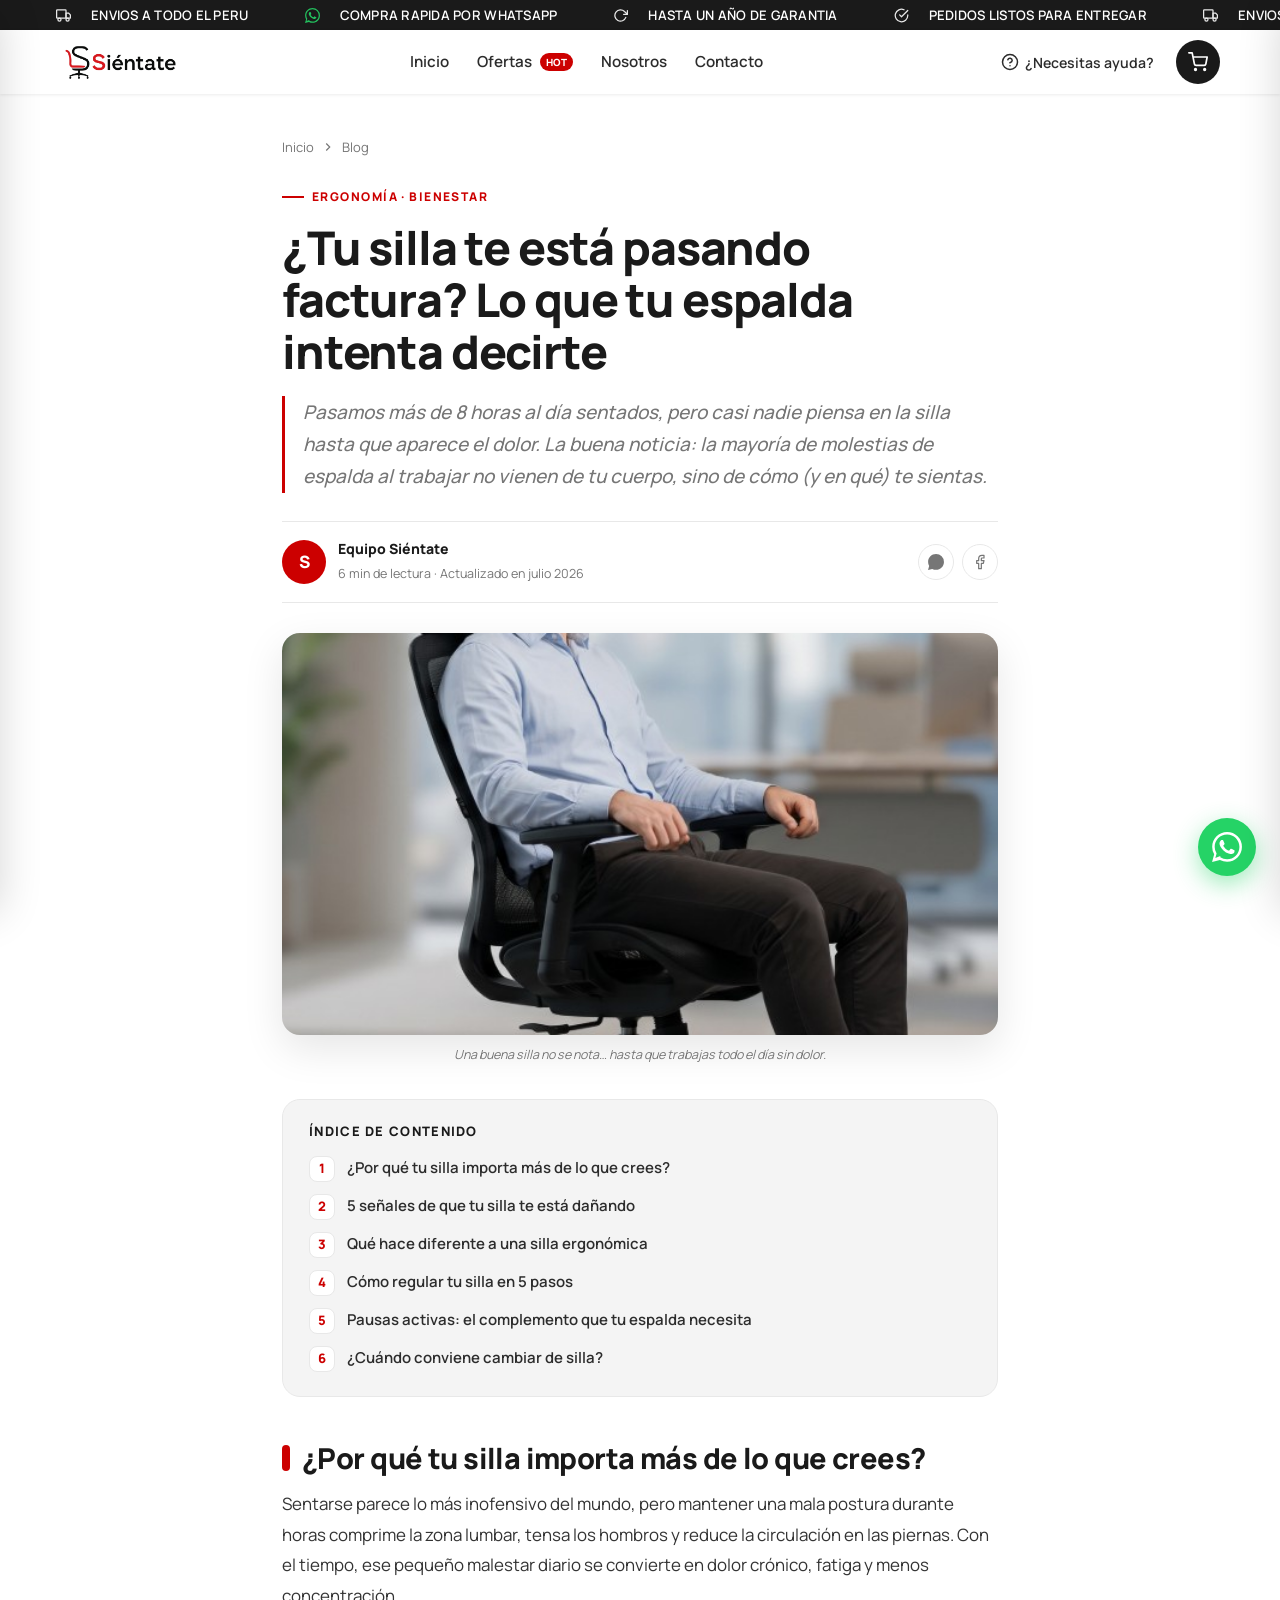
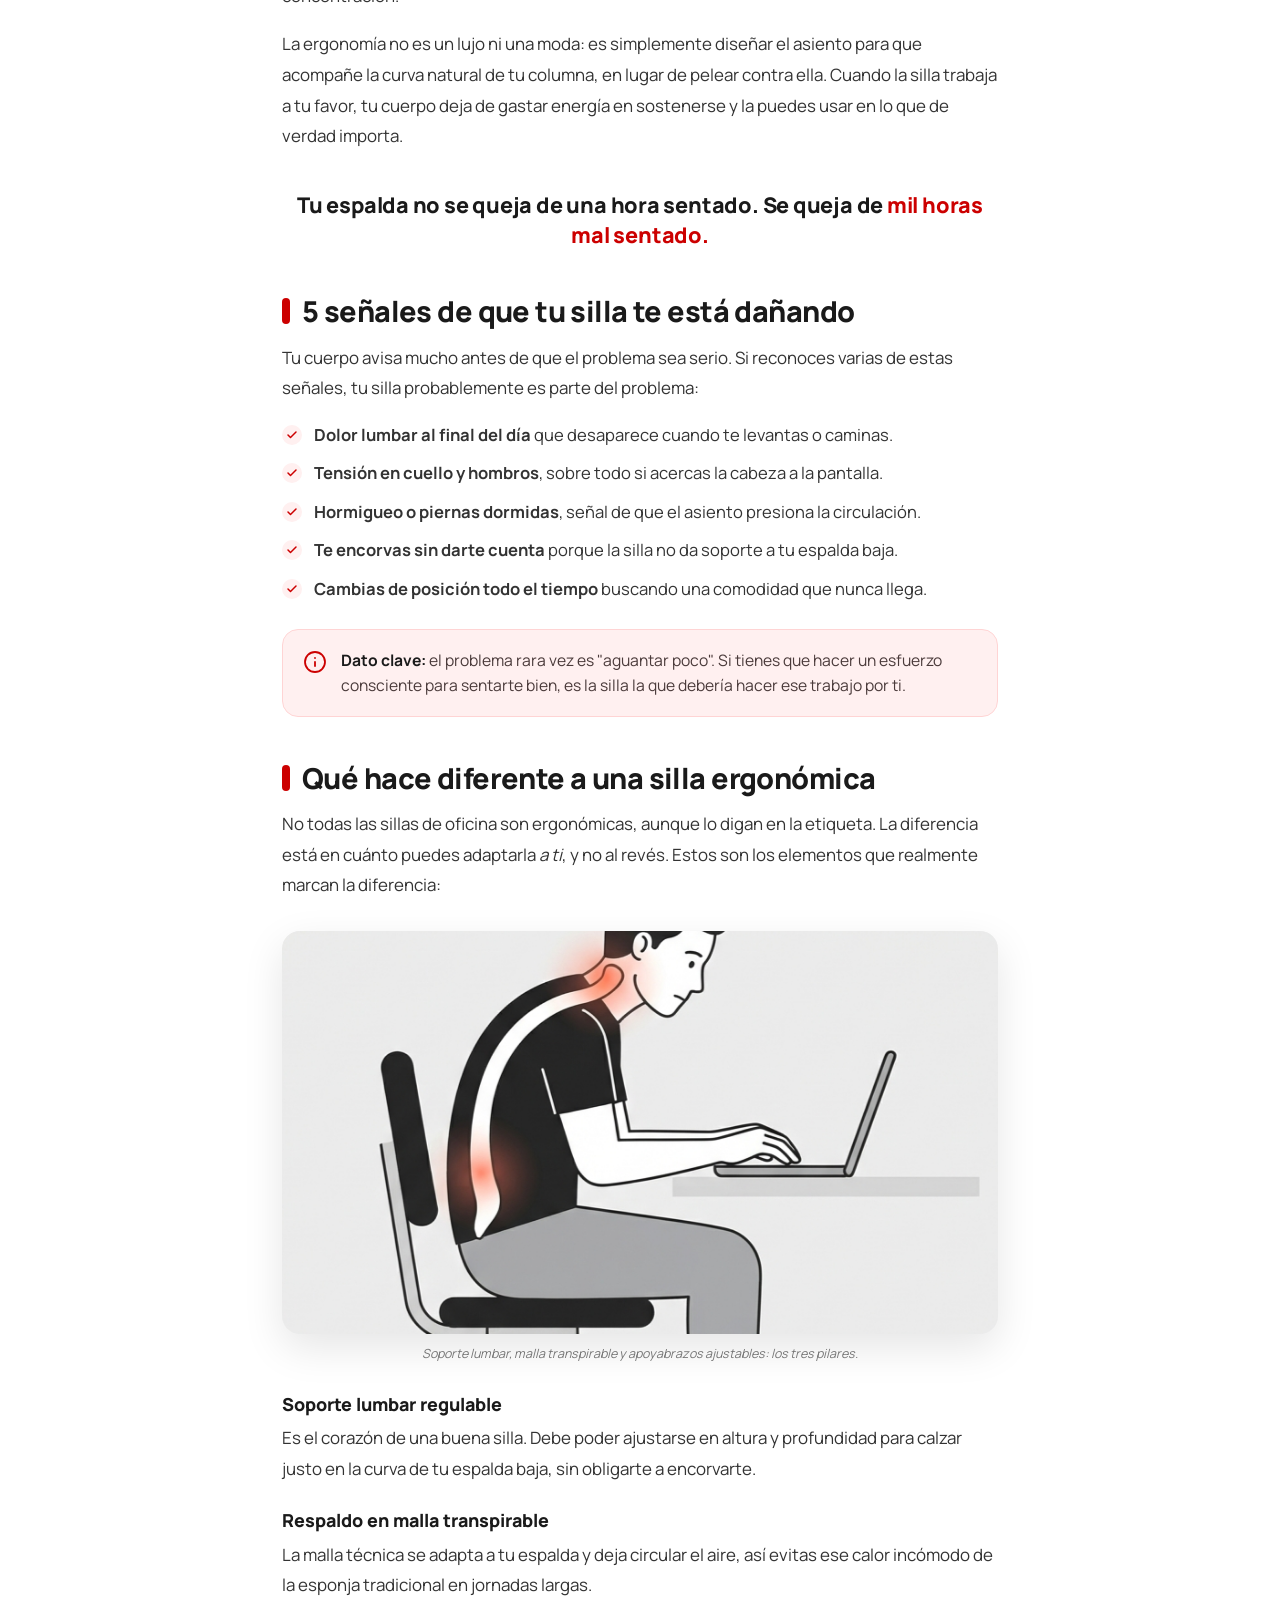
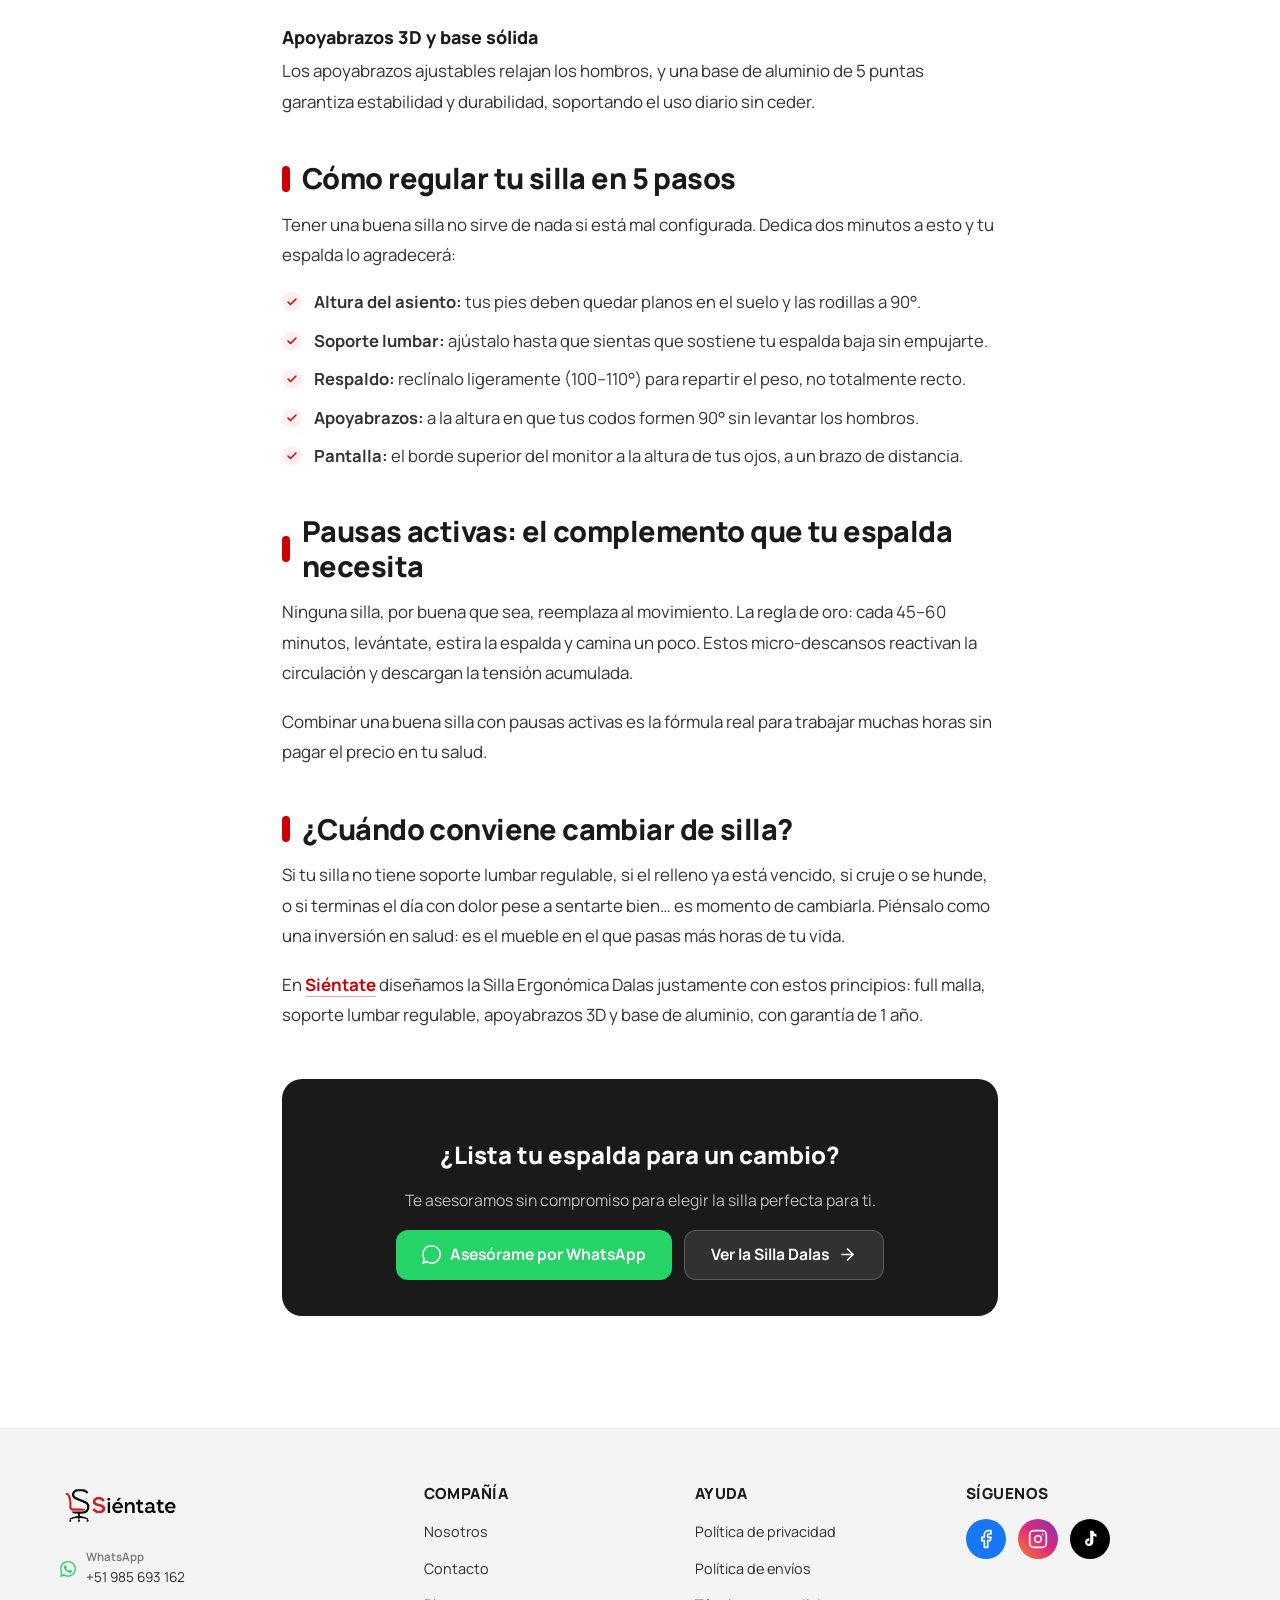
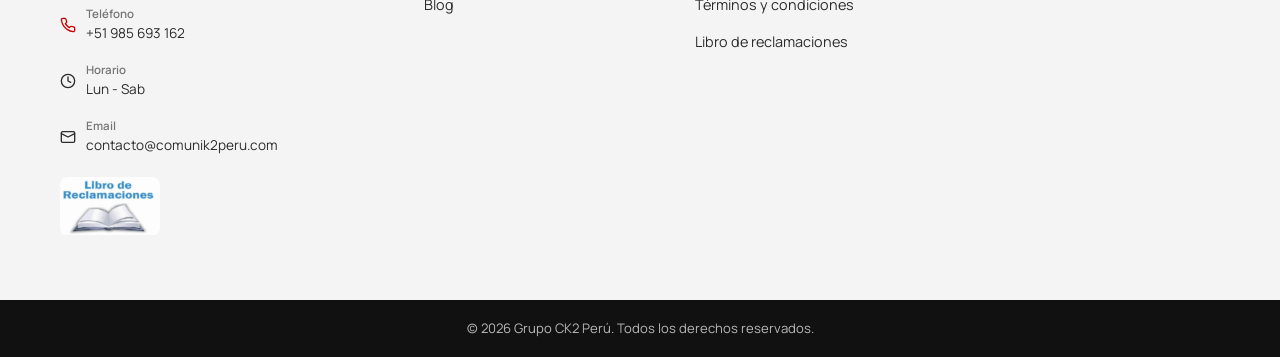
<file: pages/blog.html>
<!DOCTYPE html>
<html lang="es">
<head>
  <meta charset="UTF-8">
  <meta name="viewport" content="width=device-width, initial-scale=1.0">
  <title>¿Tu silla te está pasando factura? | Blog Siéntate</title>
  <meta name="description" content="Ergonomía sin complicaciones: aprende a detectar si tu silla daña tu espalda, cómo regularla en 5 pasos y cuándo conviene cambiarla.">
  <meta name="theme-color" content="#CC0000">
  <link rel="preconnect" href="https://fonts.googleapis.com">
  <link rel="preconnect" href="https://fonts.gstatic.com" crossorigin>
  <link href="https://fonts.googleapis.com/css2?family=Manrope:wght@400;500;600;700;800;900&display=swap" rel="stylesheet">
  <link rel="stylesheet" href="../css/variables.css">
  <link rel="stylesheet" href="../css/components.css">
  <link rel="stylesheet" href="../css/producto.css">
  <link rel="icon" href="../images/logo.png">

  <!-- Estilos del artículo (editorial, estilo revista) -->
  <style> 
    .art-wrap { background: #fff; }

    /* barra de progreso de lectura */
    .readbar-track {
      position: sticky;
      top: 0;
      height: 3px;
      background: transparent;
      z-index: 90;
    }
    .readbar {
      height: 3px;
      width: 0;
      background: linear-gradient(90deg, var(--red), #ff5a5a);
      transition: width .1s linear;
    }

    .art {
      max-width: 760px;
      margin: 0 auto;
      padding: 40px 22px 72px;
    }
    .art > * { animation: artUp .6s both; }
    .art > *:nth-child(2) { animation-delay: .05s; }
    .art > *:nth-child(3) { animation-delay: .1s; }
    .art > *:nth-child(4) { animation-delay: .15s; }
    @keyframes artUp {
      from { opacity: 0; transform: translateY(14px); }
      to { opacity: 1; transform: none; }
    }
    @media (prefers-reduced-motion: reduce) {
      .art > * { animation: none; }
    }

    .art__crumb {
      display: flex; align-items: center; gap: 7px;
      font-size: 13px; color: var(--gray-500); margin-bottom: 22px;
    }
    .art__crumb a:hover { color: var(--red); }
    .art__crumb svg { width: 14px; height: 14px; }

    .art__cat {
      display: inline-flex; align-items: center; gap: 8px;
      font-size: 12px; font-weight: 800; letter-spacing: .12em;
      text-transform: uppercase; color: var(--red); margin-bottom: 16px;
    }
    .art__cat::before { content: ''; width: 22px; height: 2px; background: var(--red); }

    .art h1 {
      font-size: clamp(1.9rem, 4.6vw, 2.9rem);
      font-weight: 800; line-height: 1.12; letter-spacing: -0.025em;
      color: var(--dark); margin-bottom: 18px;
    }
    .art__lead {
      font-size: 1.18rem; line-height: 1.7; color: var(--gray-500);
      font-weight: 500; font-style: italic; margin-bottom: 28px;
      border-left: 3px solid var(--red); padding-left: 18px;
    }

    /* meta autor */
    .art__meta {
      display: flex; align-items: center; gap: 12px;
      padding: 16px 0; border-top: 1px solid var(--border);
      border-bottom: 1px solid var(--border); margin-bottom: 30px;
    }
    .art__avatar {
      width: 44px; height: 44px; border-radius: 50%;
      background: var(--red); color: #fff; font-weight: 800; font-size: 17px;
      display: flex; align-items: center; justify-content: center; flex-shrink: 0;
    }
    .art__meta-txt b { font-size: 14px; font-weight: 800; display: block; color: var(--dark); }
    .art__meta-txt span { font-size: 12.5px; color: var(--gray-500); }
    .art__share { margin-left: auto; display: flex; gap: 8px; }
    .art__share a {
      width: 36px; height: 36px; border-radius: 50%; border: 1px solid var(--border);
      display: flex; align-items: center; justify-content: center; color: var(--gray-500);
      transition: all .2s;
    }
    .art__share a:hover { border-color: var(--dark); color: var(--dark); }
    .art__share svg { width: 16px; height: 16px; }

    /* figuras / imágenes dinámicas */
    .art figure { margin: 30px 0; }
    .art figure .art__imgbox {
      border-radius: 18px; overflow: hidden; background: var(--gray-100);
      box-shadow: 0 14px 40px rgba(0,0,0,.10);
    }
    .art figure img {
      width: 100%; display: block; aspect-ratio: 16/9; object-fit: cover;
      transition: transform .6s ease;
    }
    .art figure:hover img { transform: scale(1.04); }
    .art figcaption {
      font-size: 12.5px; color: var(--gray-500); text-align: center;
      margin-top: 10px; font-style: italic;
    }

    /* índice de contenido */
    .art__toc {
      background: var(--gray-100); border: 1px solid var(--border);
      border-radius: 18px; padding: 24px 26px; margin: 34px 0;
    }
    .art__toc h4 {
      font-size: 13px; font-weight: 800; letter-spacing: .1em; text-transform: uppercase;
      color: var(--dark); margin-bottom: 16px;
    }
    .art__toc ol { list-style: none; counter-reset: toc; display: grid; gap: 12px; }
    .art__toc li { counter-increment: toc; }
    .art__toc a {
      display: flex; align-items: flex-start; gap: 12px;
      font-size: 15px; font-weight: 600; color: var(--gray-900); transition: color .2s;
    }
    .art__toc a:hover { color: var(--red); }
    .art__toc a::before {
      content: counter(toc); flex-shrink: 0;
      width: 26px; height: 26px; border-radius: 8px;
      background: #fff; border: 1px solid var(--border);
      color: var(--red); font-weight: 800; font-size: 13px;
      display: flex; align-items: center; justify-content: center;
    }

    /* cuerpo */
    .art__body h2 {
      font-size: clamp(1.4rem, 2.6vw, 1.8rem); font-weight: 800; color: var(--dark);
      letter-spacing: -0.02em; margin: 44px 0 14px; scroll-margin-top: 80px;
      display: flex; align-items: center; gap: 12px;
    }
    .art__body h2::before {
      content: ''; width: 8px; height: 26px; border-radius: 4px; background: var(--red); flex-shrink: 0;
    }
    .art__body h3 { font-size: 1.12rem; font-weight: 800; color: var(--dark); margin: 26px 0 8px; }
    .art__body p { font-size: 1.06rem; line-height: 1.8; color: #333; margin-bottom: 18px; }
    .art__body a.inline { color: var(--red); font-weight: 700; border-bottom: 1px solid rgba(204,0,0,.35); }
    .art__body a.inline:hover { border-color: var(--red); }
    .art__body ul { margin: 0 0 20px; padding: 0; list-style: none; display: grid; gap: 12px; }
    .art__body ul li {
      position: relative; padding-left: 32px; font-size: 1.04rem; line-height: 1.6; color: #333;
    }
    .art__body ul li::before {
      content: ''; position: absolute; left: 0; top: 3px;
      width: 20px; height: 20px; border-radius: 50%;
      background: var(--red-light);
      background-image: url("data:image/svg+xml,%3Csvg xmlns='http://www.w3.org/2000/svg' width='12' height='12' viewBox='0 0 24 24' fill='none' stroke='%23CC0000' stroke-width='3' stroke-linecap='round' stroke-linejoin='round'%3E%3Cpath d='M20 6L9 17l-5-5'/%3E%3C/svg%3E");
      background-repeat: no-repeat; background-position: center;
    }

    /* callout / tip */
    .art__tip {
      display: flex; gap: 14px; align-items: flex-start;
      background: var(--red-light); border: 1px solid #ffd4d4;
      border-radius: 16px; padding: 18px 20px; margin: 26px 0;
    }
    .art__tip svg { width: 24px; height: 24px; color: var(--red); flex-shrink: 0; margin-top: 2px; }
    .art__tip b { color: var(--dark); }
    .art__tip p { margin: 0; font-size: .98rem; line-height: 1.6; color: #4a3a3a; }

    /* pull quote */
    .art__quote {
      font-size: 1.35rem; font-weight: 800; line-height: 1.4; color: var(--dark);
      letter-spacing: -0.01em; text-align: center; margin: 38px 0;
      padding: 0 10px;
    }
    .art__quote span { color: var(--red); }

    /* CTA final */
    .art__cta {
      margin-top: 48px; background: var(--dark); border-radius: 20px;
      padding: 36px 32px; text-align: center; color: #fff;
      display: flex; flex-direction: column; align-items: center; gap: 8px;
    }
    .art__cta h3 { font-size: 1.5rem; font-weight: 800; color: #fff; }
    .art__cta p { color: rgba(255,255,255,.7); font-size: .98rem; margin-bottom: 8px; }
    .art__cta .cta-row { display: flex; gap: 12px; flex-wrap: wrap; justify-content: center; }
    .art__cta .btn-lnk {
      display: inline-flex; align-items: center; gap: 9px; height: 50px; padding: 0 26px;
      border-radius: 12px; font-weight: 700; font-size: .98rem; transition: background .2s, transform .1s;
    }
    .art__cta .btn-lnk:active { transform: scale(.98); }
    .art__cta .btn-lnk.wa { background: var(--green-wa); color: #fff; }
    .art__cta .btn-lnk.wa:hover { background: var(--green-wa-dark); }
    .art__cta .btn-lnk.ghost { background: rgba(255,255,255,.1); color: #fff; border: 1px solid rgba(255,255,255,.2); }
    .art__cta .btn-lnk.ghost:hover { background: rgba(255,255,255,.18); }
    .art__cta .btn-lnk svg { width: 19px; height: 19px; }
  </style>
</head>
<body>
  <div id="site-header"></div>

  <div class="readbar-track"><div class="readbar" id="readbar"></div></div>

  <div class="art-wrap">
    <article class="art">

      <nav class="art__crumb">
        <a href="../index.html">Inicio</a>
        <svg viewBox="0 0 24 24" fill="none" stroke="currentColor" stroke-width="2"><polyline points="9 6 15 12 9 18"/></svg>
        <span>Blog</span>
      </nav>

      <span class="art__cat">Ergonomía · Bienestar</span>
      <h1>¿Tu silla te está pasando factura? Lo que tu espalda intenta decirte</h1>

      <p class="art__lead">Pasamos más de 8 horas al día sentados, pero casi nadie piensa en la silla hasta que aparece el dolor. La buena noticia: la mayoría de molestias de espalda al trabajar no vienen de tu cuerpo, sino de cómo (y en qué) te sientas.</p>

      <div class="art__meta">
        <div class="art__avatar">S</div>
        <div class="art__meta-txt">
          <b>Equipo Siéntate</b>
          <span>6 min de lectura · Actualizado en julio 2026</span>
        </div>
        <div class="art__share">
          <a href="https://wa.me/51985693162" target="_blank" rel="noopener" aria-label="Compartir por WhatsApp">
            <svg viewBox="0 0 24 24" fill="currentColor"><path d="M.057 24l1.687-6.163a11.867 11.867 0 0 1-1.587-5.946C.16 5.335 5.495 0 12.05 0a11.817 11.817 0 0 1 8.413 3.488 11.824 11.824 0 0 1 3.48 8.414c-.003 6.557-5.338 11.892-11.893 11.892a11.9 11.9 0 0 1-5.688-1.448L.057 24z"/></svg>
          </a>
          <a href="https://facebook.com" target="_blank" rel="noopener" aria-label="Compartir en Facebook">
            <svg viewBox="0 0 24 24" fill="none" stroke="currentColor" stroke-width="1.8" stroke-linecap="round" stroke-linejoin="round"><path d="M18 2h-3a5 5 0 0 0-5 5v3H7v4h3v8h4v-8h3l1-4h-4V7a1 1 0 0 1 1-1h3z"/></svg>
          </a>
        </div>
      </div>

      <figure>
        <div class="art__imgbox">
          <img id="big_img" src="../images/productos/gris/use_silla.jpg" alt="Persona trabajando con buena postura en una silla ergonómica"
            onerror="this.onerror=null;this.src='../images/productos/gris/prod1-a.jpeg'">
        </div>
        <figcaption>Una buena silla no se nota… hasta que trabajas todo el día sin dolor.</figcaption>
      </figure>

      <div class="art__toc">
        <h4>Índice de contenido</h4>
        <ol>
          <li><a href="#s1">¿Por qué tu silla importa más de lo que crees?</a></li>
          <li><a href="#s2">5 señales de que tu silla te está dañando</a></li>
          <li><a href="#s3">Qué hace diferente a una silla ergonómica</a></li>
          <li><a href="#s4">Cómo regular tu silla en 5 pasos</a></li>
          <li><a href="#s5">Pausas activas: el complemento que tu espalda necesita</a></li>
          <li><a href="#s6">¿Cuándo conviene cambiar de silla?</a></li>
        </ol>
      </div>

      <div class="art__body">

        <h2 id="s1">¿Por qué tu silla importa más de lo que crees?</h2>
        <p>Sentarse parece lo más inofensivo del mundo, pero mantener una mala postura durante horas comprime la zona lumbar, tensa los hombros y reduce la circulación en las piernas. Con el tiempo, ese pequeño malestar diario se convierte en dolor crónico, fatiga y menos concentración.</p>
        <p>La ergonomía no es un lujo ni una moda: es simplemente diseñar el asiento para que acompañe la curva natural de tu columna, en lugar de pelear contra ella. Cuando la silla trabaja a tu favor, tu cuerpo deja de gastar energía en sostenerse y la puedes usar en lo que de verdad importa.</p>

        <div class="art__quote">Tu espalda no se queja de una hora sentado. Se queja de <span>mil horas mal sentado.</span></div>

        <h2 id="s2">5 señales de que tu silla te está dañando</h2>
        <p>Tu cuerpo avisa mucho antes de que el problema sea serio. Si reconoces varias de estas señales, tu silla probablemente es parte del problema:</p>
        <ul>
          <li><b>Dolor lumbar al final del día</b> que desaparece cuando te levantas o caminas.</li>
          <li><b>Tensión en cuello y hombros</b>, sobre todo si acercas la cabeza a la pantalla.</li>
          <li><b>Hormigueo o piernas dormidas</b>, señal de que el asiento presiona la circulación.</li>
          <li><b>Te encorvas sin darte cuenta</b> porque la silla no da soporte a tu espalda baja.</li>
          <li><b>Cambias de posición todo el tiempo</b> buscando una comodidad que nunca llega.</li>
        </ul>

        <div class="art__tip">
          <svg viewBox="0 0 24 24" fill="none" stroke="currentColor" stroke-width="1.8" stroke-linecap="round" stroke-linejoin="round"><circle cx="12" cy="12" r="10"/><line x1="12" y1="16" x2="12" y2="12"/><line x1="12" y1="8" x2="12.01" y2="8"/></svg>
          <p><b>Dato clave:</b> el problema rara vez es "aguantar poco". Si tienes que hacer un esfuerzo consciente para sentarte bien, es la silla la que debería hacer ese trabajo por ti.</p>
        </div>

        <h2 id="s3">Qué hace diferente a una silla ergonómica</h2>
        <p>No todas las sillas de oficina son ergonómicas, aunque lo digan en la etiqueta. La diferencia está en cuánto puedes adaptarla <i>a ti</i>, y no al revés. Estos son los elementos que realmente marcan la diferencia:</p>

        <figure>
          <div class="art__imgbox">
            <img src="../images/productos/gris/postura.png" alt="Puntos de ajuste ergonómico de una silla"
              onerror="this.onerror=null;this.src='../images/productos/gris/prod1-b.jpeg'">
          </div>
          <figcaption>Soporte lumbar, malla transpirable y apoyabrazos ajustables: los tres pilares.</figcaption>
        </figure>

        <h3>Soporte lumbar regulable</h3>
        <p>Es el corazón de una buena silla. Debe poder ajustarse en altura y profundidad para calzar justo en la curva de tu espalda baja, sin obligarte a encorvarte.</p>
        <h3>Respaldo en malla transpirable</h3>
        <p>La malla técnica se adapta a tu espalda y deja circular el aire, así evitas ese calor incómodo de la esponja tradicional en jornadas largas.</p>
        <h3>Apoyabrazos 3D y base sólida</h3>
        <p>Los apoyabrazos ajustables relajan los hombros, y una base de aluminio de 5 puntas garantiza estabilidad y durabilidad, soportando el uso diario sin ceder.</p>

        <h2 id="s4">Cómo regular tu silla en 5 pasos</h2>
        <p>Tener una buena silla no sirve de nada si está mal configurada. Dedica dos minutos a esto y tu espalda lo agradecerá:</p>
        <ul>
          <li><b>Altura del asiento:</b> tus pies deben quedar planos en el suelo y las rodillas a 90°.</li>
          <li><b>Soporte lumbar:</b> ajústalo hasta que sientas que sostiene tu espalda baja sin empujarte.</li>
          <li><b>Respaldo:</b> reclínalo ligeramente (100–110°) para repartir el peso, no totalmente recto.</li>
          <li><b>Apoyabrazos:</b> a la altura en que tus codos formen 90° sin levantar los hombros.</li>
          <li><b>Pantalla:</b> el borde superior del monitor a la altura de tus ojos, a un brazo de distancia.</li>
        </ul>

        <h2 id="s5">Pausas activas: el complemento que tu espalda necesita</h2>
        <p>Ninguna silla, por buena que sea, reemplaza al movimiento. La regla de oro: cada 45–60 minutos, levántate, estira la espalda y camina un poco. Estos micro-descansos reactivan la circulación y descargan la tensión acumulada.</p>
        <p>Combinar una buena silla con pausas activas es la fórmula real para trabajar muchas horas sin pagar el precio en tu salud.</p>

        <h2 id="s6">¿Cuándo conviene cambiar de silla?</h2>
        <p>Si tu silla no tiene soporte lumbar regulable, si el relleno ya está vencido, si cruje o se hunde, o si terminas el día con dolor pese a sentarte bien… es momento de cambiarla. Piénsalo como una inversión en salud: es el mueble en el que pasas más horas de tu vida.</p>
        <p>En <a class="inline" href="../index.html#packs">Siéntate</a> diseñamos la Silla Ergonómica Dalas justamente con estos principios: full malla, soporte lumbar regulable, apoyabrazos 3D y base de aluminio, con garantía de 1 año.</p>

        <div class="art__cta">
          <h3>¿Lista tu espalda para un cambio?</h3>
          <p>Te asesoramos sin compromiso para elegir la silla perfecta para ti.</p>
          <div class="cta-row">
            <a class="btn-lnk wa" href="https://wa.me/51985693162?text=Hola,%20le%C3%AD%20el%20blog%20y%20quiero%20asesor%C3%ADa%20para%20elegir%20mi%20silla" target="_blank" rel="noopener">
              <svg viewBox="0 0 24 24" fill="currentColor"><path d="M.057 24l1.687-6.163a11.867 11.867 0 0 1-1.587-5.946C.16 5.335 5.495 0 12.05 0a11.817 11.817 0 0 1 8.413 3.488 11.824 11.824 0 0 1 3.48 8.414c-.003 6.557-5.338 11.892-11.893 11.892a11.9 11.9 0 0 1-5.688-1.448L.057 24zm6.597-3.807c1.676.995 3.276 1.591 5.392 1.592 5.448 0 9.886-4.434 9.889-9.885.002-5.462-4.415-9.89-9.881-9.892-5.452 0-9.887 4.434-9.889 9.884a9.86 9.86 0 0 0 1.51 5.255l-.999 3.648 3.978-1.602z"/></svg>
              Asesórame por WhatsApp
            </a>
            <a class="btn-lnk ghost" href="../index.html#packs">
              Ver la Silla Dalas
              <svg viewBox="0 0 24 24" fill="none" stroke="currentColor" stroke-width="2" stroke-linecap="round" stroke-linejoin="round"><line x1="5" y1="12" x2="19" y2="12"/><polyline points="12 5 19 12 12 19"/></svg>
            </a>
          </div>
        </div>

      </div>
    </article>
  </div>

  <div id="site-footer"></div>
  <script src="../js/components.js"></script>
  <script>
    (function () {
      var bar = document.getElementById('readbar');
      if (!bar) return;
      function upd() {
        var h = document.documentElement;
        var scrolled = h.scrollTop || document.body.scrollTop;
        var height = h.scrollHeight - h.clientHeight;
        bar.style.width = (height > 0 ? (scrolled / height * 100) : 0) + '%';
      }
      window.addEventListener('scroll', upd, { passive: true });
      window.addEventListener('resize', upd);
      upd();
    })();
  </script>
</body>
</html>
</file>
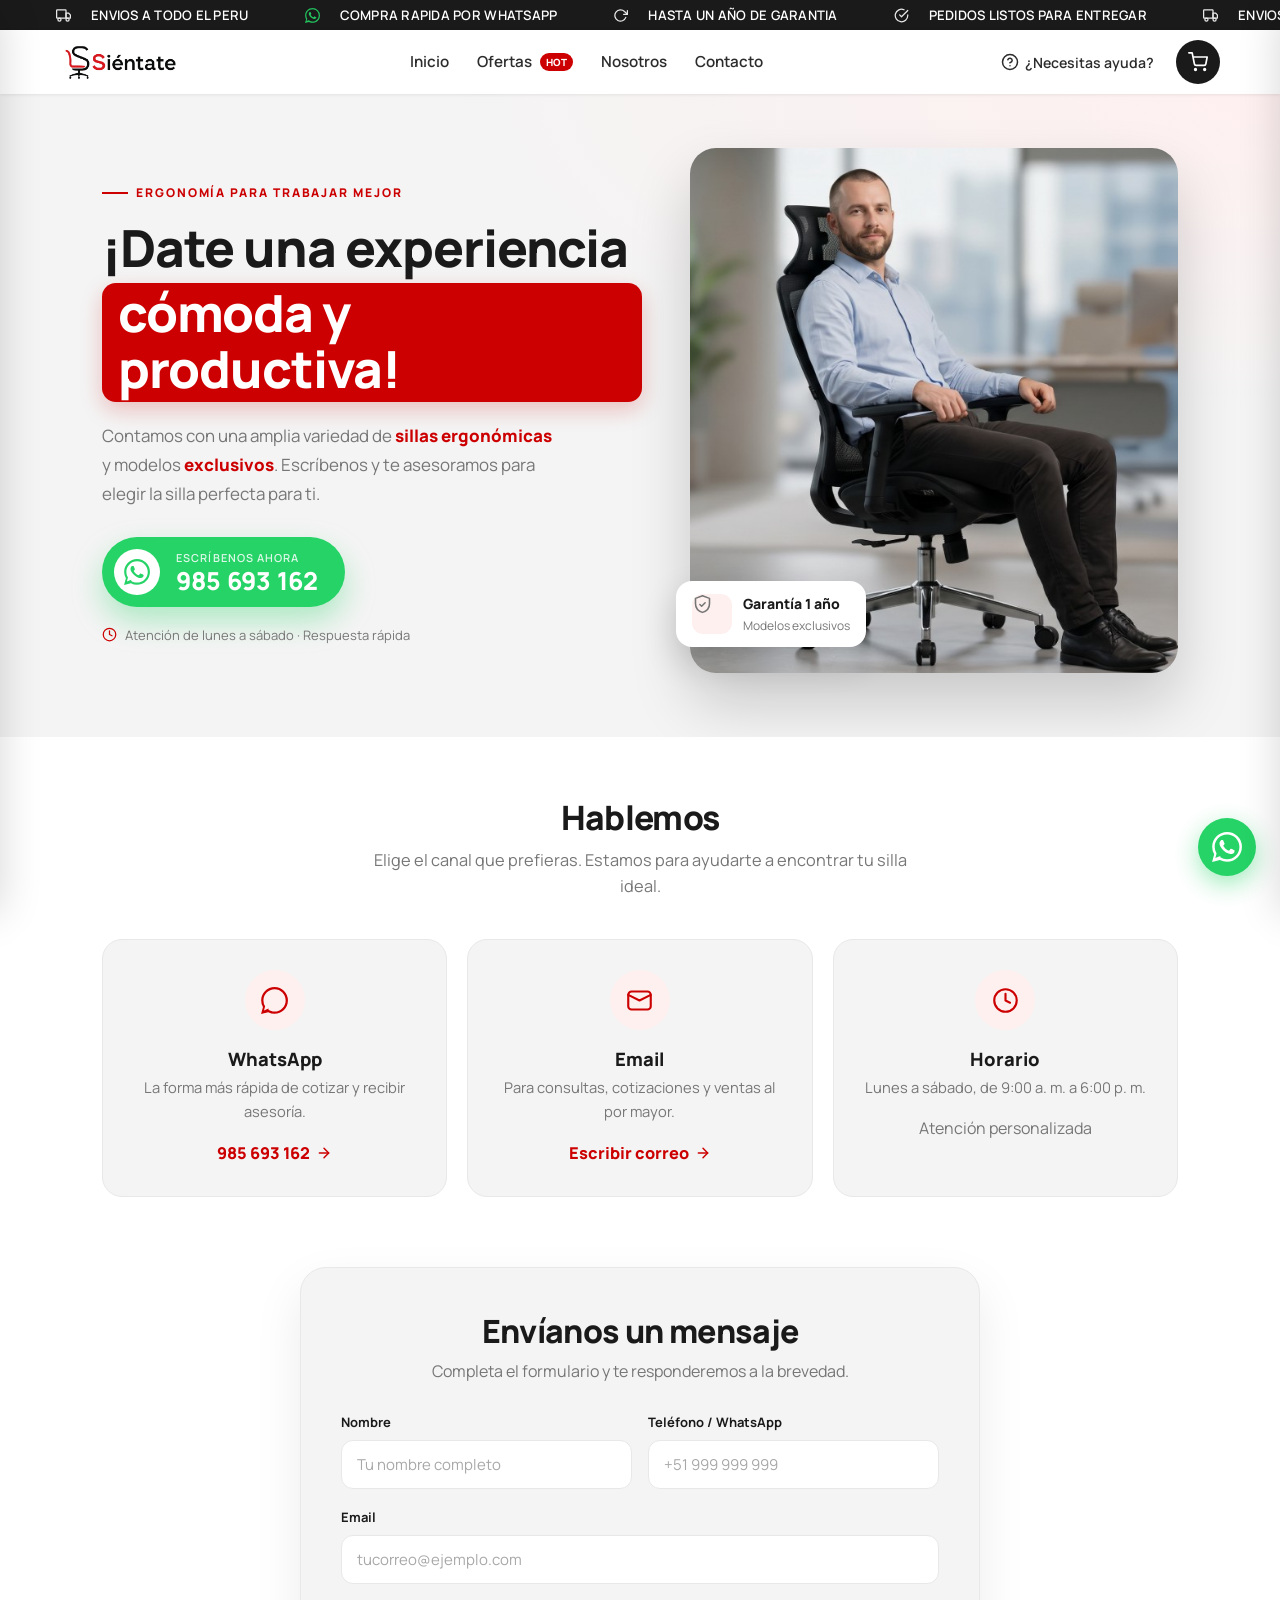
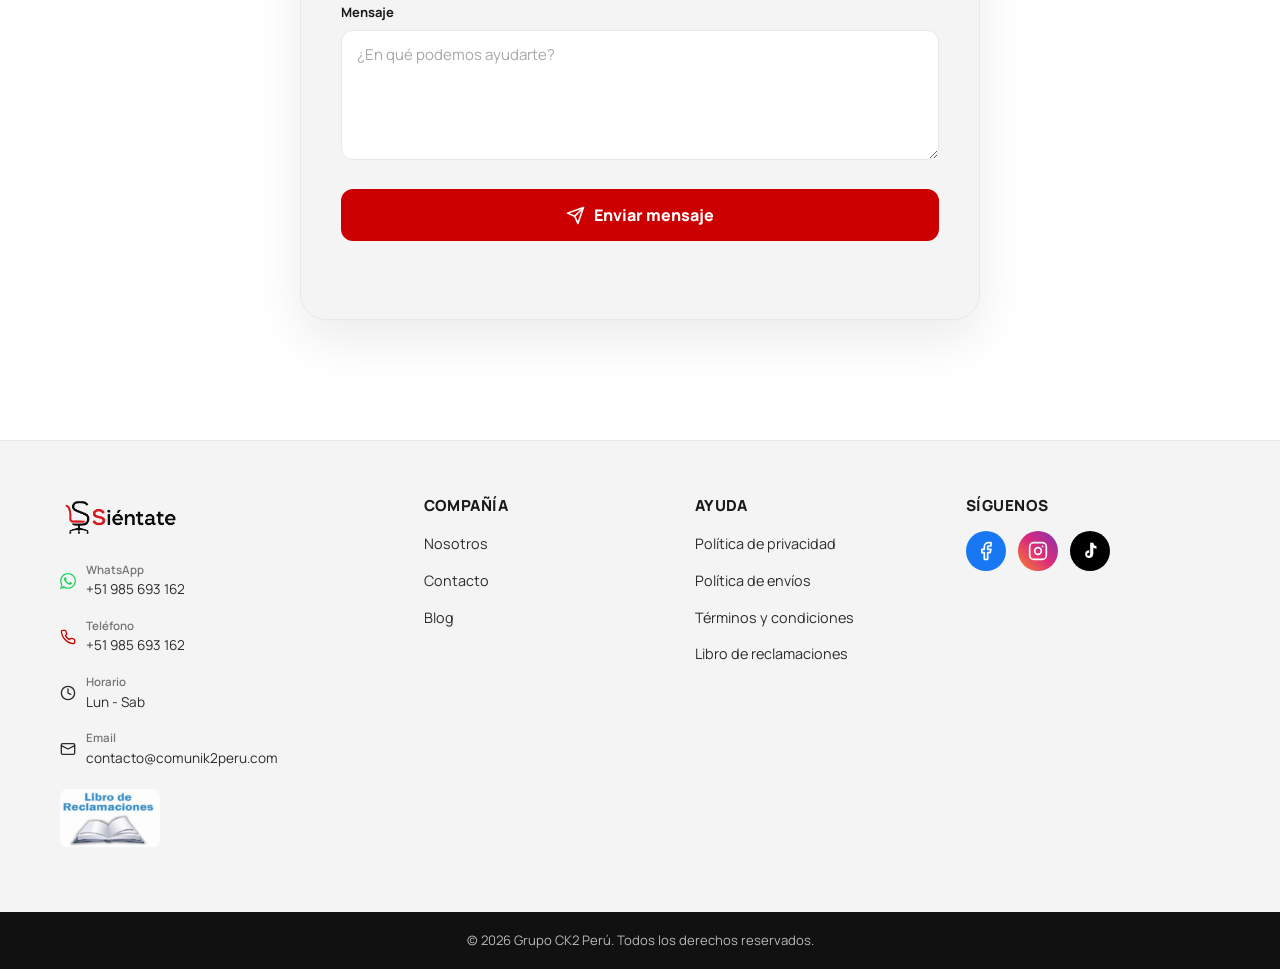
<file: pages/contacto.html>
<!DOCTYPE html>
<html lang="es">
<head>
  <meta charset="UTF-8">
  <meta name="viewport" content="width=device-width, initial-scale=1.0">
  <title>Contacto | Siéntate</title>
  <meta name="description" content="Contáctanos por WhatsApp, email o el formulario. Te asesoramos para elegir la silla ergonómica perfecta. Lunes a sábado.">
  <meta name="theme-color" content="#CC0000">
  <link rel="preconnect" href="https://fonts.googleapis.com">
  <link rel="preconnect" href="https://fonts.gstatic.com" crossorigin>
  <link href="https://fonts.googleapis.com/css2?family=Manrope:wght@400;500;600;700;800;900&display=swap" rel="stylesheet">
  <link rel="stylesheet" href="../css/variables.css">
  <link rel="stylesheet" href="../css/components.css">
  <link rel="stylesheet" href="../css/producto.css">
  <link rel="icon" href="../images/logo.png">

  <!-- Rediseño de la página de contacto (estilo editorial cálido) -->
  <style>
    .cx {
      /* Paleta oficial del sitio (variables.css) */
      --rust: #CC0000;        /* acento = rojo de marca */
      --rust-dark: #A50000;
      --rust-soft: #FFF0F0;   /* red-light */
      --cream: #F4F4F4;       /* gray-100 (fondo suave) */
      --cream-2: #FFF0F0;     /* tinte rojo muy sutil */
      --ink: #1A1A1A;         /* dark */
    }

    .cx * { box-sizing: border-box; }

    .cx-wrap {
      width: 100%;
      max-width: 1120px;
      margin: 0 auto;
      padding: 0 22px;
    }

    /* ===================== HERO ===================== */
    .cx-hero {
      background:
        radial-gradient(120% 90% at 100% 0%, var(--cream-2) 0%, var(--cream) 55%);
      padding: 54px 0 64px;
      overflow: hidden;
    }
    .cx-hero__grid {
      display: grid;
      grid-template-columns: 1.05fr 0.95fr;
      gap: 48px;
      align-items: center;
    }
    .cx-eyebrow {
      display: inline-flex;
      align-items: center;
      gap: 8px;
      font-size: 12px;
      font-weight: 800;
      letter-spacing: .16em;
      text-transform: uppercase;
      color: var(--rust);
      margin-bottom: 18px;
    }
    .cx-eyebrow::before {
      content: '';
      width: 26px; height: 2px;
      background: var(--rust);
      display: inline-block;
    }
    .cx-hero h1 {
      font-size: clamp(2.1rem, 4.4vw, 3.2rem);
      font-weight: 800;
      line-height: 1.08;
      letter-spacing: -0.02em;
      color: var(--ink);
      margin: 0 0 20px;
    }
    .cx-hl {
      display: inline-block;
      background: var(--rust);
      color: #fff;
      padding: 2px 16px 6px;
      border-radius: 14px;
      margin-top: 8px;
      box-shadow: 0 8px 22px rgba(204, 0, 0, .22);
    }
    .cx-hero__lead {
      font-size: 1.06rem;
      line-height: 1.7;
      color: #767676;
      max-width: 460px;
      margin: 0 0 28px;
    }
    .cx-hero__lead b { color: var(--rust); font-weight: 800; }

    /* Pill de WhatsApp destacado (estilo banner) */
    .cx-wa-pill {
      display: inline-flex;
      align-items: center;
      gap: 16px;
      background: #25D366;
      color: #fff;
      padding: 12px 26px 12px 12px;
      border-radius: 999px;
      box-shadow: 0 14px 30px rgba(37, 211, 102, .34);
      transition: transform .2s, box-shadow .2s;
    }
    .cx-wa-pill:hover {
      transform: translateY(-2px);
      box-shadow: 0 18px 38px rgba(37, 211, 102, .45);
    }
    .cx-wa-pill__ic {
      width: 46px; height: 46px;
      border-radius: 50%;
      background: #fff;
      display: flex; align-items: center; justify-content: center;
      flex-shrink: 0;
    }
    .cx-wa-pill__ic svg { width: 26px; height: 26px; }
    .cx-wa-pill__txt small {
      display: block;
      font-size: 11px;
      font-weight: 600;
      letter-spacing: .1em;
      text-transform: uppercase;
      opacity: .85;
    }
    .cx-wa-pill__txt b {
      display: block;
      font-size: 1.55rem;
      font-weight: 800;
      letter-spacing: .01em;
      line-height: 1.1;
    }
    .cx-hero__note {
      margin-top: 18px;
      font-size: 13px;
      color: #767676;
      display: flex;
      align-items: center;
      gap: 8px;
    }
    .cx-hero__note svg { width: 15px; height: 15px; color: var(--rust); }

    /* Imagen lifestyle */
    .cx-hero__media {
      position: relative;
    }
    .cx-hero__media img {
      width: 100%;
      border-radius: 26px;
      display: block;
      box-shadow: 0 30px 60px rgba(0, 0, 0, .18);
      aspect-ratio: 4/4.3;
      object-fit: cover;
    }
    .cx-hero__media::before {
      content: '';
      position: absolute;
      inset: -18px -18px auto auto;
      width: 130px; height: 130px;
      border-radius: 50%;
      background: var(--rust-soft);
      z-index: -1;
    }
    .cx-badge-float {
      position: absolute;
      left: -14px; bottom: 26px;
      background: #fff;
      border-radius: 16px;
      padding: 12px 16px;
      box-shadow: 0 14px 34px rgba(0, 0, 0, .16);
      display: flex;
      align-items: center;
      gap: 11px;
    }
    .cx-badge-float__ic {
      width: 40px; height: 40px;
      border-radius: 11px;
      background: var(--rust-soft);
      color: var(--rust);
      display: flex; align-items: center; justify-content: center;
    }
    .cx-badge-float__ic svg { width: 21px; height: 21px; }
    .cx-badge-float b { display: block; font-size: 14px; font-weight: 800; color: var(--ink); }
    .cx-badge-float span { display: block; font-size: 12px; color: #767676; }

    /* ===================== TARJETAS DE CONTACTO ===================== */
    .cx-methods {
      padding: 60px 0;
      background: #fff;
    }
    .cx-methods__head {
      text-align: center;
      max-width: 560px;
      margin: 0 auto 40px;
    }
    .cx-methods__head h2 {
      font-size: clamp(1.6rem, 3vw, 2.1rem);
      font-weight: 800;
      letter-spacing: -0.02em;
      color: var(--ink);
      margin: 0 0 10px;
    }
    .cx-methods__head p { color: #767676; margin: 0; font-size: 1.02rem; }
    .cx-cards {
      display: grid;
      grid-template-columns: repeat(3, 1fr);
      gap: 20px;
    }
    .cx-card {
      background: var(--cream);
      border: 1px solid #E8E8E8;
      border-radius: 20px;
      padding: 30px 26px;
      text-align: center;
      transition: transform .2s, box-shadow .2s, border-color .2s;
    }
    .cx-card:hover {
      transform: translateY(-4px);
      box-shadow: 0 18px 40px rgba(0, 0, 0, .10);
      border-color: #DADADA;
    }
    .cx-card__ic {
      width: 60px; height: 60px;
      border-radius: 50%;
      background: var(--rust-soft);
      color: var(--rust);
      display: flex; align-items: center; justify-content: center;
      margin: 0 auto 18px;
    }
    .cx-card__ic svg { width: 27px; height: 27px; }
    .cx-card h3 { font-size: 1.15rem; font-weight: 800; color: var(--ink); margin: 0 0 6px; }
    .cx-card p { color: #767676; font-size: .92rem; margin: 0 0 16px; }
    .cx-card a.cx-link {
      font-weight: 800;
      color: var(--rust);
      font-size: 1.02rem;
      display: inline-flex;
      align-items: center;
      gap: 6px;
    }
    .cx-card a.cx-link svg { width: 16px; height: 16px; transition: transform .2s; }
    .cx-card a.cx-link:hover svg { transform: translateX(3px); }

    /* ===================== FORMULARIO (abajo) ===================== */
    .cx-form-sec {
      padding: 10px 0 80px;
      background: #fff;
    }
    .cx-form-card {
      max-width: 680px;
      margin: 0 auto;
      background: var(--cream);
      border: 1px solid #E8E8E8;
      border-radius: 26px;
      padding: 44px 40px;
      box-shadow: 0 20px 50px rgba(0, 0, 0, .08);
    }
    .cx-form-card__head { text-align: center; margin-bottom: 28px; }
    .cx-form-card__head h2 {
      font-size: clamp(1.5rem, 2.6vw, 2rem);
      font-weight: 800;
      letter-spacing: -0.02em;
      color: var(--ink);
      margin: 0 0 8px;
    }
    .cx-form-card__head p { color: #767676; margin: 0; }

    .cx-form .form-field { margin-bottom: 18px; }
    .cx-form label {
      display: block;
      font-size: 13px;
      font-weight: 700;
      color: var(--ink);
      margin-bottom: 7px;
    }
    .cx-form input,
    .cx-form textarea {
      width: 100%;
      border: 1.5px solid #E8E8E8;
      background: #fff;
      border-radius: 12px;
      padding: 13px 15px;
      font-family: inherit;
      font-size: 15px;
      color: var(--ink);
      transition: border-color .2s, box-shadow .2s;
    }
    .cx-form input::placeholder,
    .cx-form textarea::placeholder { color: #A8A8A8; }
    .cx-form input:focus,
    .cx-form textarea:focus {
      outline: none;
      border-color: var(--rust);
      box-shadow: 0 0 0 4px rgba(204, 0, 0, .12);
    }
    .cx-form textarea { min-height: 130px; resize: vertical; }
    .cx-row { display: grid; grid-template-columns: 1fr 1fr; gap: 16px; }

    .cx-submit {
      width: 100%;
      border: none;
      background: var(--rust);
      color: #fff;
      font-weight: 800;
      font-size: 1rem;
      padding: 15px;
      border-radius: 12px;
      cursor: pointer;
      transition: background .2s, transform .1s;
      display: inline-flex;
      align-items: center;
      justify-content: center;
      gap: 9px;
      margin-top: 4px;
    }
    .cx-submit:hover { background: var(--rust-dark); }
    .cx-submit:active { transform: scale(.99); }
    .cx-submit svg { width: 19px; height: 19px; }

    .form-status {
      text-align: center;
      margin-top: 14px;
      font-weight: 600;
      font-size: 14px;
      min-height: 20px;
      display: flex;
      align-items: center;
      justify-content: center;
      gap: 7px;
    }
    .form-status svg { width: 18px; height: 18px; }

    /* ===================== responsive ===================== */
    @media (max-width: 880px) {
      .cx-hero__grid { grid-template-columns: 1fr; gap: 40px; }
      .cx-hero__media { order: -1; max-width: 440px; margin: 0 auto; }
      .cx-cards { grid-template-columns: 1fr; max-width: 420px; margin: 0 auto; }
    }
    @media (max-width: 560px) {
      .cx-hero { padding: 36px 0 46px; }
      .cx-wa-pill__txt b { font-size: 1.3rem; }
      .cx-form-card { padding: 32px 22px; border-radius: 20px; }
      .cx-row { grid-template-columns: 1fr; gap: 0; }
      .cx-badge-float { left: 8px; }
    }
  </style>
</head>
<body>
  <div id="site-header"></div>

  <main class="cx">

    <!-- HERO -->
    <section class="cx-hero">
      <div class="cx-wrap">
        <div class="cx-hero__grid">
          <div class="cx-hero__text">
            <span class="cx-eyebrow">Ergonomía para trabajar mejor</span>
            <h1>¡Date una experiencia<br><span class="cx-hl">cómoda y productiva!</span></h1>
            <p class="cx-hero__lead">Contamos con una amplia variedad de <b>sillas ergonómicas</b> y modelos <b>exclusivos</b>. Escríbenos y te asesoramos para elegir la silla perfecta para ti.</p>

            <a class="cx-wa-pill" href="https://wa.me/51985693162?text=Hola,%20quisiera%20asesor%C3%ADa%20para%20elegir%20mi%20silla" target="_blank" rel="noopener">
              <span class="cx-wa-pill__ic">
                <svg viewBox="0 0 24 24" fill="#25D366"><path d="M.057 24l1.687-6.163a11.867 11.867 0 0 1-1.587-5.946C.16 5.335 5.495 0 12.05 0a11.817 11.817 0 0 1 8.413 3.488 11.824 11.824 0 0 1 3.48 8.414c-.003 6.557-5.338 11.892-11.893 11.892a11.9 11.9 0 0 1-5.688-1.448L.057 24zm6.597-3.807c1.676.995 3.276 1.591 5.392 1.592 5.448 0 9.886-4.434 9.889-9.885.002-5.462-4.415-9.89-9.881-9.892-5.452 0-9.887 4.434-9.889 9.884a9.86 9.86 0 0 0 1.51 5.255l-.999 3.648 3.978-1.602zm11.387-5.464c-.074-.124-.272-.198-.57-.347-.297-.149-1.758-.868-2.031-.967-.272-.099-.47-.149-.669.149-.198.297-.768.967-.941 1.165-.173.198-.347.223-.644.074-.297-.149-1.255-.462-2.39-1.475-.883-.788-1.48-1.761-1.653-2.059-.173-.297-.018-.458.13-.606.134-.133.297-.347.446-.521.151-.172.2-.296.3-.495.099-.198.05-.372-.025-.521-.075-.148-.669-1.611-.916-2.206-.242-.579-.487-.501-.669-.51l-.57-.01c-.198 0-.52.074-.792.372-.272.297-1.04 1.016-1.04 2.479 0 1.462 1.065 2.875 1.213 3.074.149.198 2.095 3.2 5.076 4.487.709.306 1.263.489 1.694.626.712.226 1.36.194 1.872.118.571-.085 1.758-.719 2.006-1.413.247-.695.247-1.29.173-1.414z"/></svg>
              </span>
              <span class="cx-wa-pill__txt">
                <small>Escríbenos ahora</small>
                <b>985 693 162</b>
              </span>
            </a>

            <p class="cx-hero__note">
              <svg viewBox="0 0 24 24" fill="none" stroke="currentColor" stroke-width="2" stroke-linecap="round" stroke-linejoin="round"><circle cx="12" cy="12" r="10"/><polyline points="12 6 12 12 16 14"/></svg>
              Atención de lunes a sábado · Respuesta rápida
            </p>
          </div>

          <div class="cx-hero__media">
            <img src="../images/productos/gris/use_silla.jpg" alt="Persona trabajando cómoda en una silla ergonómica Siéntate"
              onerror="this.src='../images/productos/gris/prod1-a.jpeg'">
            <div class="cx-badge-float">
              <span class="cx-badge-float__ic">
                <svg viewBox="0 0 24 24" fill="none" stroke="currentColor" stroke-width="1.8" stroke-linecap="round" stroke-linejoin="round"><path d="M12 2l8 3v6c0 5-3.4 8.4-8 10-4.6-1.6-8-5-8-10V5z"/><path d="M9 12l2 2 4-4"/></svg>
              </span>
              <div>
                <b>Garantía 1 año</b>
                <span>Modelos exclusivos</span>
              </div>
            </div>
          </div>
        </div>
      </div>
    </section>

    <!-- MÉTODOS DE CONTACTO -->
    <section class="cx-methods">
      <div class="cx-wrap">
        <div class="cx-methods__head">
          <h2>Hablemos</h2>
          <p>Elige el canal que prefieras. Estamos para ayudarte a encontrar tu silla ideal.</p>
        </div>
        <div class="cx-cards">
          <div class="cx-card">
            <div class="cx-card__ic">
              <svg viewBox="0 0 24 24" fill="currentColor"><path d="M.057 24l1.687-6.163a11.867 11.867 0 0 1-1.587-5.946C.16 5.335 5.495 0 12.05 0a11.817 11.817 0 0 1 8.413 3.488 11.824 11.824 0 0 1 3.48 8.414c-.003 6.557-5.338 11.892-11.893 11.892a11.9 11.9 0 0 1-5.688-1.448L.057 24zm6.597-3.807c1.676.995 3.276 1.591 5.392 1.592 5.448 0 9.886-4.434 9.889-9.885.002-5.462-4.415-9.89-9.881-9.892-5.452 0-9.887 4.434-9.889 9.884a9.86 9.86 0 0 0 1.51 5.255l-.999 3.648 3.978-1.602z"/></svg>
            </div>
            <h3>WhatsApp</h3>
            <p>La forma más rápida de cotizar y recibir asesoría.</p>
            <a class="cx-link" href="https://wa.me/51985693162" target="_blank" rel="noopener">985 693 162
              <svg viewBox="0 0 24 24" fill="none" stroke="currentColor" stroke-width="2.2" stroke-linecap="round" stroke-linejoin="round"><line x1="5" y1="12" x2="19" y2="12"/><polyline points="12 5 19 12 12 19"/></svg>
            </a>
          </div>
          <div class="cx-card">
            <div class="cx-card__ic">
              <svg viewBox="0 0 24 24" fill="none" stroke="currentColor" stroke-width="1.9" stroke-linecap="round" stroke-linejoin="round"><rect x="2" y="4" width="20" height="16" rx="3"/><path d="m22 7-10 5L2 7"/></svg>
            </div>
            <h3>Email</h3>
            <p>Para consultas, cotizaciones y ventas al por mayor.</p>
            <a class="cx-link" href="mailto:contacto@comunik2peru.com">Escribir correo
              <svg viewBox="0 0 24 24" fill="none" stroke="currentColor" stroke-width="2.2" stroke-linecap="round" stroke-linejoin="round"><line x1="5" y1="12" x2="19" y2="12"/><polyline points="12 5 19 12 12 19"/></svg>
            </a>
          </div>
          <div class="cx-card">
            <div class="cx-card__ic">
              <svg viewBox="0 0 24 24" fill="none" stroke="currentColor" stroke-width="1.9" stroke-linecap="round" stroke-linejoin="round"><circle cx="12" cy="12" r="10"/><polyline points="12 6 12 12 16 14"/></svg>
            </div>
            <h3>Horario</h3>
            <p>Lunes a sábado, de 9:00 a. m. a 6:00 p. m.</p>
            <span class="cx-link" style="color:#767676;cursor:default">Atención personalizada</span>
          </div>
        </div>
      </div>
    </section>

    <!-- FORMULARIO (abajo) -->
    <section class="cx-form-sec">
      <div class="cx-wrap">
        <div class="cx-form-card">
          <div class="cx-form-card__head">
            <h2>Envíanos un mensaje</h2>
            <p>Completa el formulario y te responderemos a la brevedad.</p>
          </div>
          <!-- Web3Forms: reemplaza access_key por tu clave de https://web3forms.com -->
          <form id="contact-form" class="cx-form" action="https://api.web3forms.com/submit" method="POST">
            <input type="hidden" name="access_key" value="TU_ACCESS_KEY_DE_WEB3FORMS">
            <input type="hidden" name="subject" value="Nuevo mensaje desde Siéntate">
            <input type="hidden" name="from_name" value="Web Siéntate">
            <input type="checkbox" name="botcheck" class="sr-only" style="display:none" aria-hidden="true">

            <div class="cx-row">
              <div class="form-field">
                <label for="name">Nombre</label>
                <input type="text" id="name" name="name" required placeholder="Tu nombre completo">
              </div>
              <div class="form-field">
                <label for="phone">Teléfono / WhatsApp</label>
                <input type="tel" id="phone" name="phone" placeholder="+51 999 999 999">
              </div>
            </div>
            <div class="form-field">
              <label for="email">Email</label>
              <input type="email" id="email" name="email" required placeholder="tucorreo@ejemplo.com">
            </div>
            <div class="form-field">
              <label for="message">Mensaje</label>
              <textarea id="message" name="message" required placeholder="¿En qué podemos ayudarte?"></textarea>
            </div>
            <button type="submit" class="cx-submit">
              <svg viewBox="0 0 24 24" fill="none" stroke="currentColor" stroke-width="2" stroke-linecap="round" stroke-linejoin="round"><line x1="22" y1="2" x2="11" y2="13"/><polygon points="22 2 15 22 11 13 2 9 22 2"/></svg>
              Enviar mensaje
            </button>
            <p class="form-status" id="form-status"></p>
          </form>
        </div>
      </div>
    </section>

  </main>

  <div id="site-footer"></div>
  <script src="../js/components.js"></script>
  <script>
    // Envío Web3Forms vía fetch (sin recargar)
    (function () {
      var form = document.getElementById('contact-form');
      var status = document.getElementById('form-status');
      if (!form) return;
      form.addEventListener('submit', function (e) {
        e.preventDefault();
        status.style.color = 'var(--gray-500)';
        status.textContent = 'Enviando...';
        var data = new FormData(form);
        fetch('https://api.web3forms.com/submit', { method: 'POST', body: data })
          .then(function (r) { return r.json(); })
          .then(function (res) {
            if (res.success) {
              status.style.color = 'var(--green-wa)';
              status.innerHTML = '<svg viewBox="0 0 24 24" fill="none" stroke="currentColor" stroke-width="2.4" stroke-linecap="round" stroke-linejoin="round" aria-hidden="true"><path d="M22 11.08V12a10 10 0 1 1-5.93-9.14"/><polyline points="22 4 12 14.01 9 11.01"/></svg> ¡Mensaje enviado! Te responderemos pronto.';
              form.reset();
            } else {
              status.style.color = 'var(--red)';
              status.innerHTML = '<svg viewBox="0 0 24 24" fill="none" stroke="currentColor" stroke-width="2.4" stroke-linecap="round" stroke-linejoin="round" aria-hidden="true"><circle cx="12" cy="12" r="10"/><line x1="15" y1="9" x2="9" y2="15"/><line x1="9" y1="9" x2="15" y2="15"/></svg> ';
              status.appendChild(document.createTextNode(res.message || 'No se pudo enviar. Inténtalo de nuevo.'));
            }
          })
          .catch(function () {
            status.style.color = 'var(--red)';
            status.innerHTML = '<svg viewBox="0 0 24 24" fill="none" stroke="currentColor" stroke-width="2.4" stroke-linecap="round" stroke-linejoin="round" aria-hidden="true"><circle cx="12" cy="12" r="10"/><line x1="15" y1="9" x2="9" y2="15"/><line x1="9" y1="9" x2="15" y2="15"/></svg> Error de conexión. Escríbenos por WhatsApp.';
          });
      });
    })();
  </script>
</body>
</html>
</file>
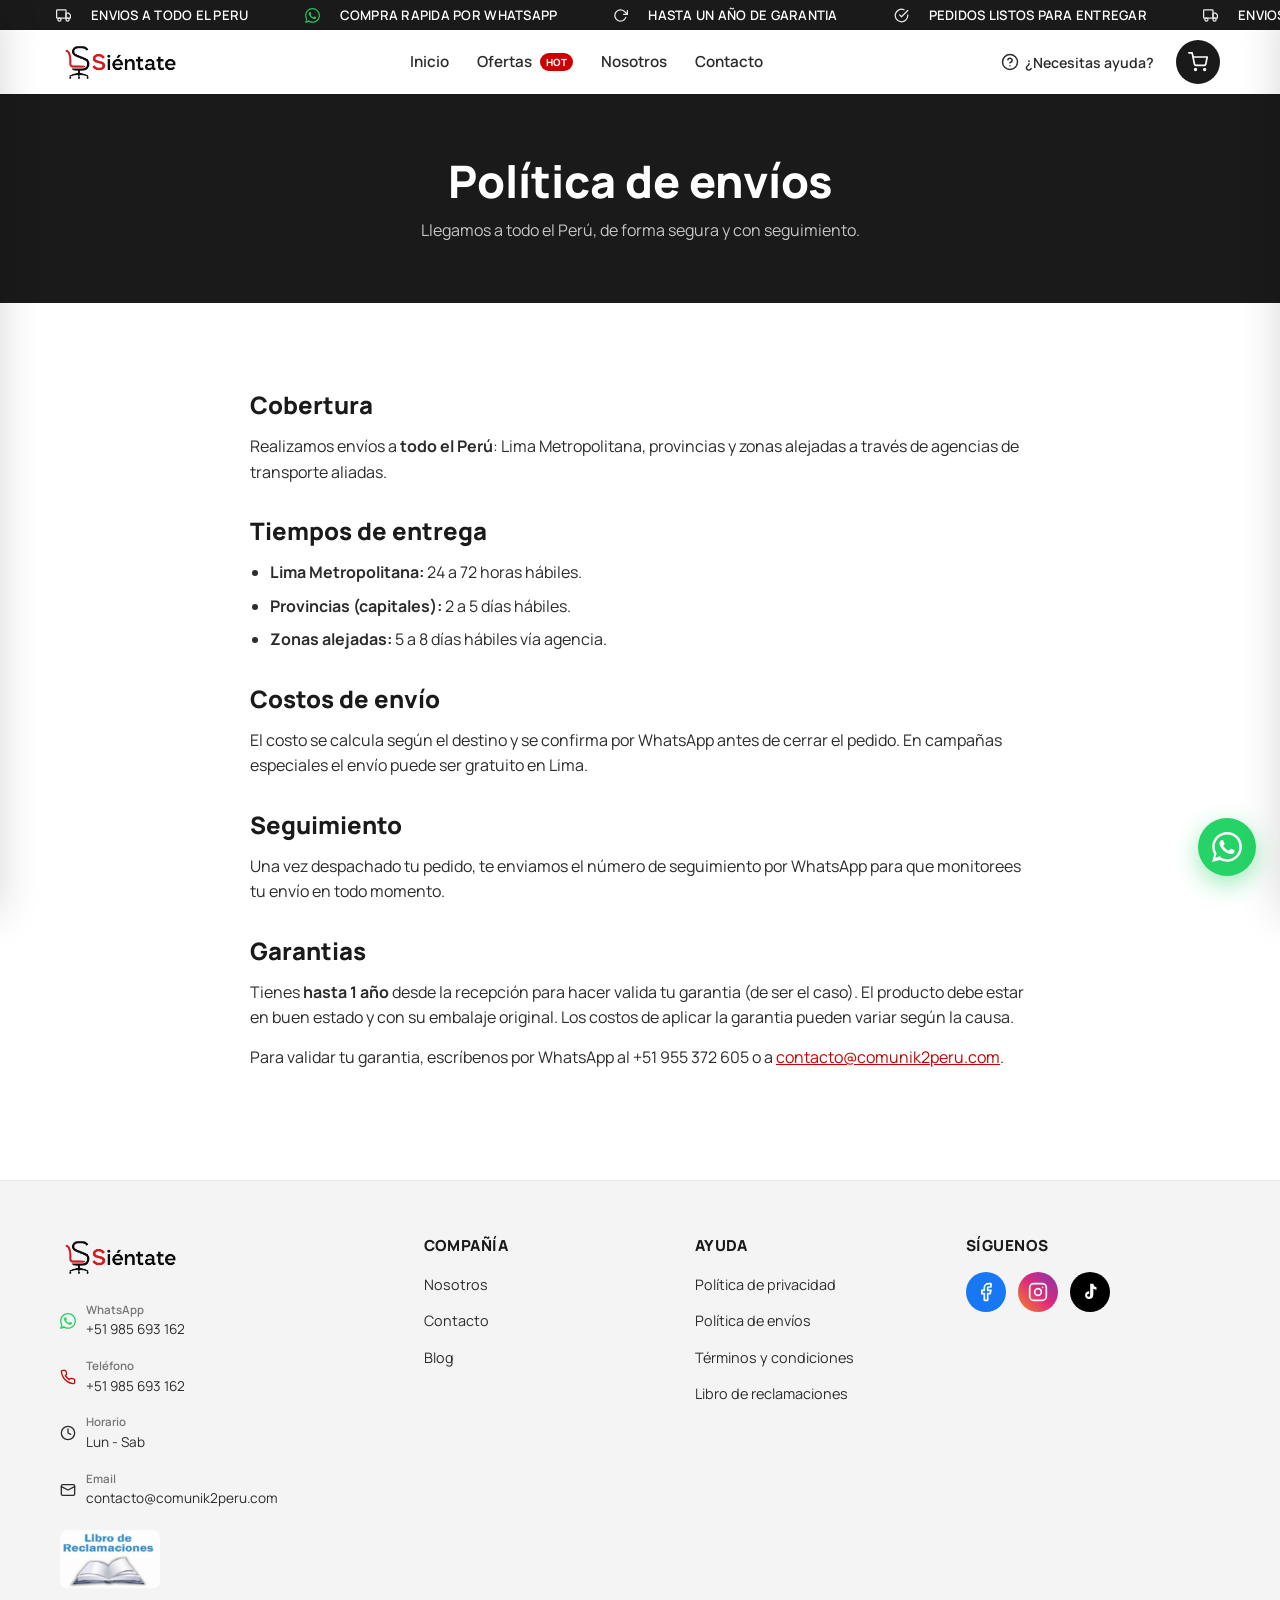
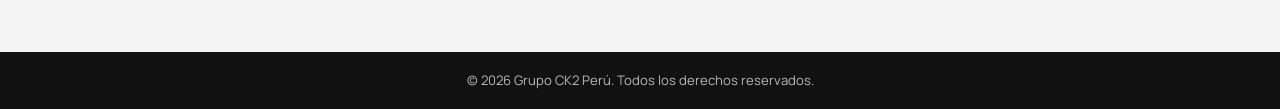
<file: pages/envios.html>
<!DOCTYPE html>
<html lang="es">
<head>
  <meta charset="UTF-8">
  <meta name="viewport" content="width=device-width, initial-scale=1.0">
  <title>Política de envíos | Sientate</title>
  <meta name="description" content="Tiempos, costos y cobertura de envíos de ComuniK2 a todo el Perú. Cambios y devoluciones en 30 días.">
  <meta name="theme-color" content="#CC0000">
  <link rel="preconnect" href="https://fonts.googleapis.com">
  <link rel="preconnect" href="https://fonts.gstatic.com" crossorigin>
  <link href="https://fonts.googleapis.com/css2?family=Manrope:wght@400;500;600;700;800;900&display=swap" rel="stylesheet">
  <link rel="stylesheet" href="../css/variables.css">
  <link rel="stylesheet" href="../css/components.css">
  <link rel="stylesheet" href="../css/producto.css">
  <link rel="icon" href="../images/logo.png">
</head>
<body>
  <div id="site-header"></div>

  <header class="page-hero">
    <div class="container"><h1>Política de envíos</h1><p>Llegamos a todo el Perú, de forma segura y con seguimiento.</p></div>
  </header>

  <main class="container prose">
    <h2>Cobertura</h2>
    <p>Realizamos envíos a <strong>todo el Perú</strong>: Lima Metropolitana, provincias y zonas alejadas a través de agencias de transporte aliadas.</p>

    <h2>Tiempos de entrega</h2>
    <ul>
      <li><strong>Lima Metropolitana:</strong> 24 a 72 horas hábiles.</li>
      <li><strong>Provincias (capitales):</strong> 2 a 5 días hábiles.</li>
      <li><strong>Zonas alejadas:</strong> 5 a 8 días hábiles vía agencia.</li>
    </ul>

    <h2>Costos de envío</h2>
    <p>El costo se calcula según el destino y se confirma por WhatsApp antes de cerrar el pedido. En campañas especiales el envío puede ser gratuito en Lima.</p>

    <h2>Seguimiento</h2>
    <p>Una vez despachado tu pedido, te enviamos el número de seguimiento por WhatsApp para que monitorees tu envío en todo momento.</p>

    <h2>Garantias</h2>
    <p>Tienes <strong>hasta 1 año </strong> desde la recepción para hacer valida tu garantia (de ser el caso). El producto debe estar en buen estado y con su embalaje original. Los costos de aplicar la garantia pueden variar según la causa.</p>
    <p>Para validar tu garantia, escríbenos por WhatsApp al +51 955 372 605 o a <a href="mailto:contacto@comunik2peru.com">contacto@comunik2peru.com</a>.</p>
  </main>

  <div id="site-footer"></div>
  <script src="../js/components.js"></script>
</body>
</html>
</file>
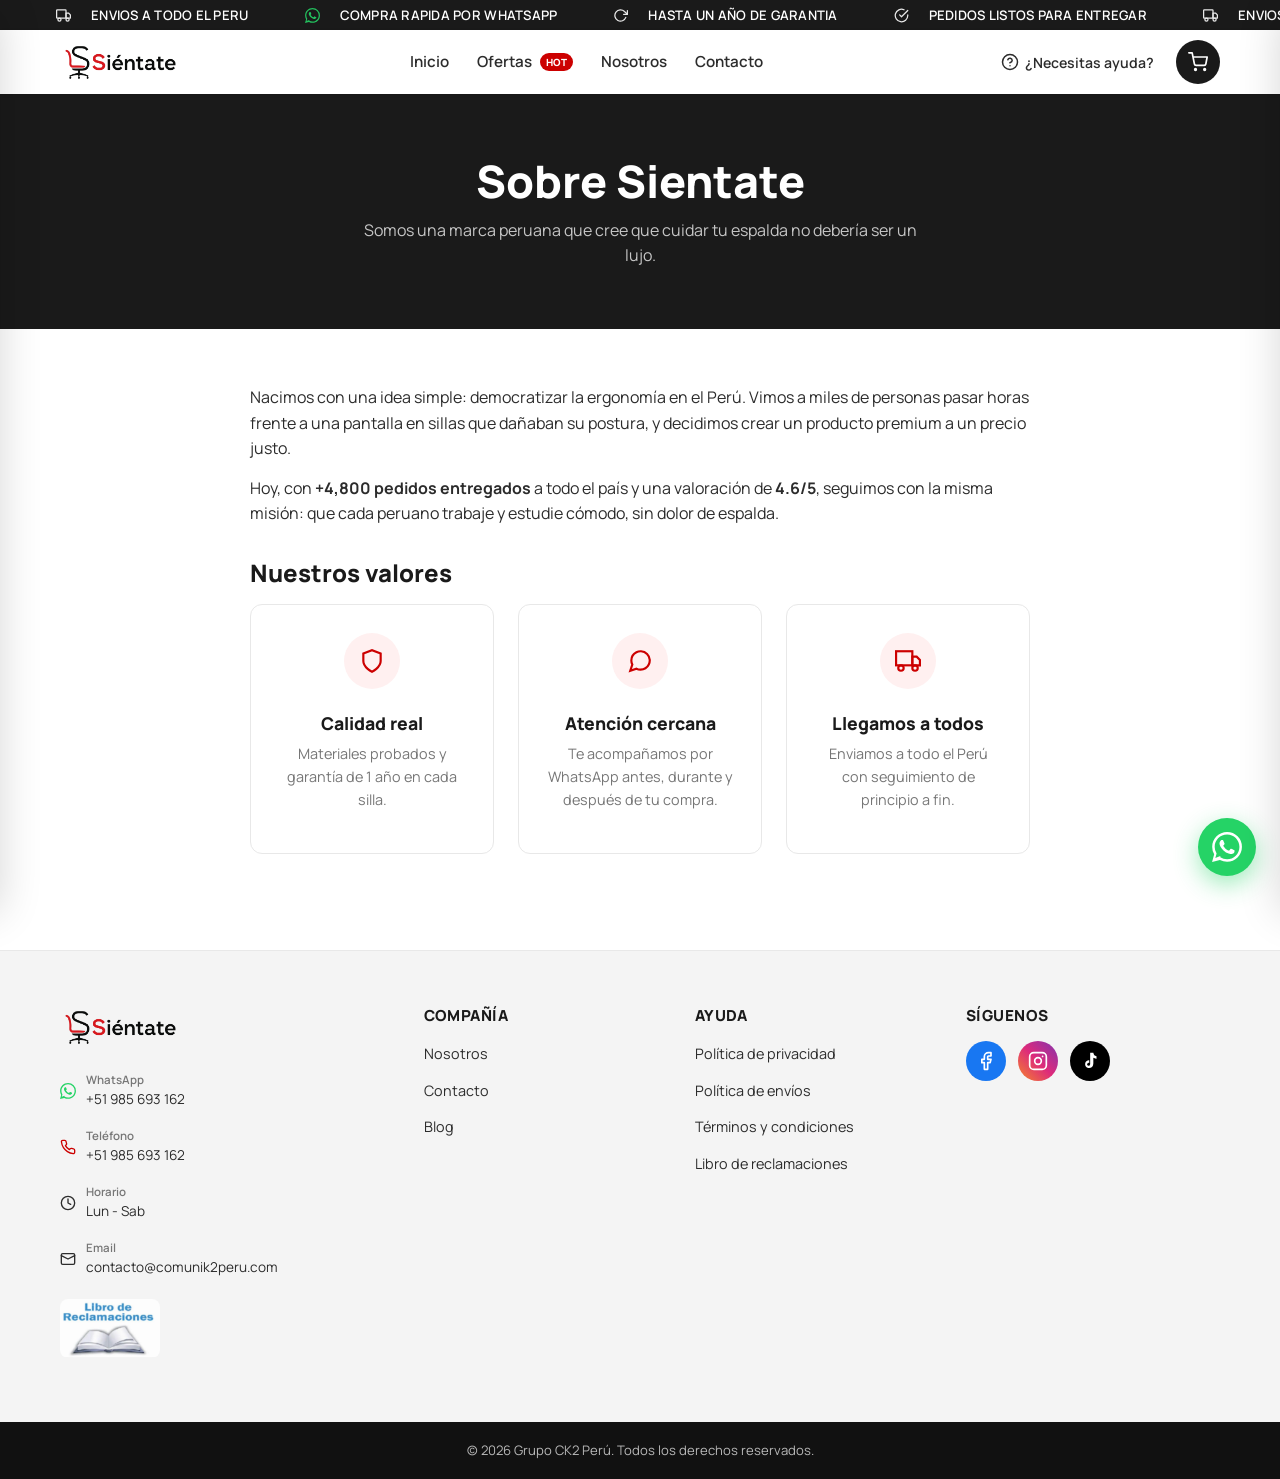
<file: pages/nosotros.html>
<!DOCTYPE html>
<html lang="es">
<head>
  <meta charset="UTF-8">
  <meta name="viewport" content="width=device-width, initial-scale=1.0">
  <title>Nosotros | ComuniK2</title>
  <meta name="description" content="Conoce ComuniK2: una marca peruana dedicada a llevar ergonomía premium a cada hogar y oficina del Perú.">
  <meta name="theme-color" content="#CC0000">
  <link rel="preconnect" href="https://fonts.googleapis.com">
  <link rel="preconnect" href="https://fonts.gstatic.com" crossorigin>
  <link href="https://fonts.googleapis.com/css2?family=Manrope:wght@400;500;600;700;800;900&display=swap" rel="stylesheet">
  <link rel="stylesheet" href="../css/variables.css">
  <link rel="stylesheet" href="../css/components.css">
  <link rel="stylesheet" href="../css/producto.css">
  <link rel="icon" href="../images/logo.png">
</head>
<body>
  <div id="site-header"></div>

  <header class="page-hero">
    <div class="container">
      <h1>Sobre Sientate</h1>
      <p>Somos una marca peruana que cree que cuidar tu espalda no debería ser un lujo.</p>
    </div>
  </header>

  <main class="container prose">
    <p>Nacimos con una idea simple: democratizar la ergonomía en el Perú. Vimos a miles de personas pasar horas frente a una pantalla en sillas que dañaban su postura, y decidimos crear un producto premium a un precio justo.</p>
    <p>Hoy, con <strong>+4,800 pedidos entregados</strong> a todo el país y una valoración de <strong>4.6/5</strong>, seguimos con la misma misión: que cada peruano trabaje y estudie cómodo, sin dolor de espalda.</p>

    <h2>Nuestros valores</h2>
    <div class="values">
      <div class="value-card">
        <div class="ic"><svg width="26" height="26" viewBox="0 0 24 24" fill="none" stroke="currentColor" stroke-width="2"><path d="M12 22s8-4 8-10V5l-8-3-8 3v7c0 6 8 10 8 10z"/></svg></div>
        <h3>Calidad real</h3>
        <p>Materiales probados y garantía de 1 año en cada silla.</p>
      </div>
      <div class="value-card">
        <div class="ic"><svg width="26" height="26" viewBox="0 0 24 24" fill="none" stroke="currentColor" stroke-width="2"><path d="M21 11.5a8.38 8.38 0 0 1-.9 3.8 8.5 8.5 0 0 1-7.6 4.7 8.38 8.38 0 0 1-3.8-.9L3 21l1.9-5.7a8.38 8.38 0 0 1-.9-3.8 8.5 8.5 0 0 1 4.7-7.6 8.38 8.38 0 0 1 3.8-.9h.5a8.48 8.48 0 0 1 8 8v.5z"/></svg></div>
        <h3>Atención cercana</h3>
        <p>Te acompañamos por WhatsApp antes, durante y después de tu compra.</p>
      </div>
      <div class="value-card">
        <div class="ic"><svg width="26" height="26" viewBox="0 0 24 24" fill="none" stroke="currentColor" stroke-width="2"><rect x="1" y="3" width="15" height="13"/><path d="M16 8h4l3 3v5h-7V8z"/><circle cx="5.5" cy="18.5" r="2.5"/><circle cx="18.5" cy="18.5" r="2.5"/></svg></div>
        <h3>Llegamos a todos</h3>
        <p>Enviamos a todo el Perú con seguimiento de principio a fin.</p>
      </div>
    </div>
  </main>

  <div id="site-footer"></div>
  <script src="../js/components.js"></script>
</body>
</html>
</file>
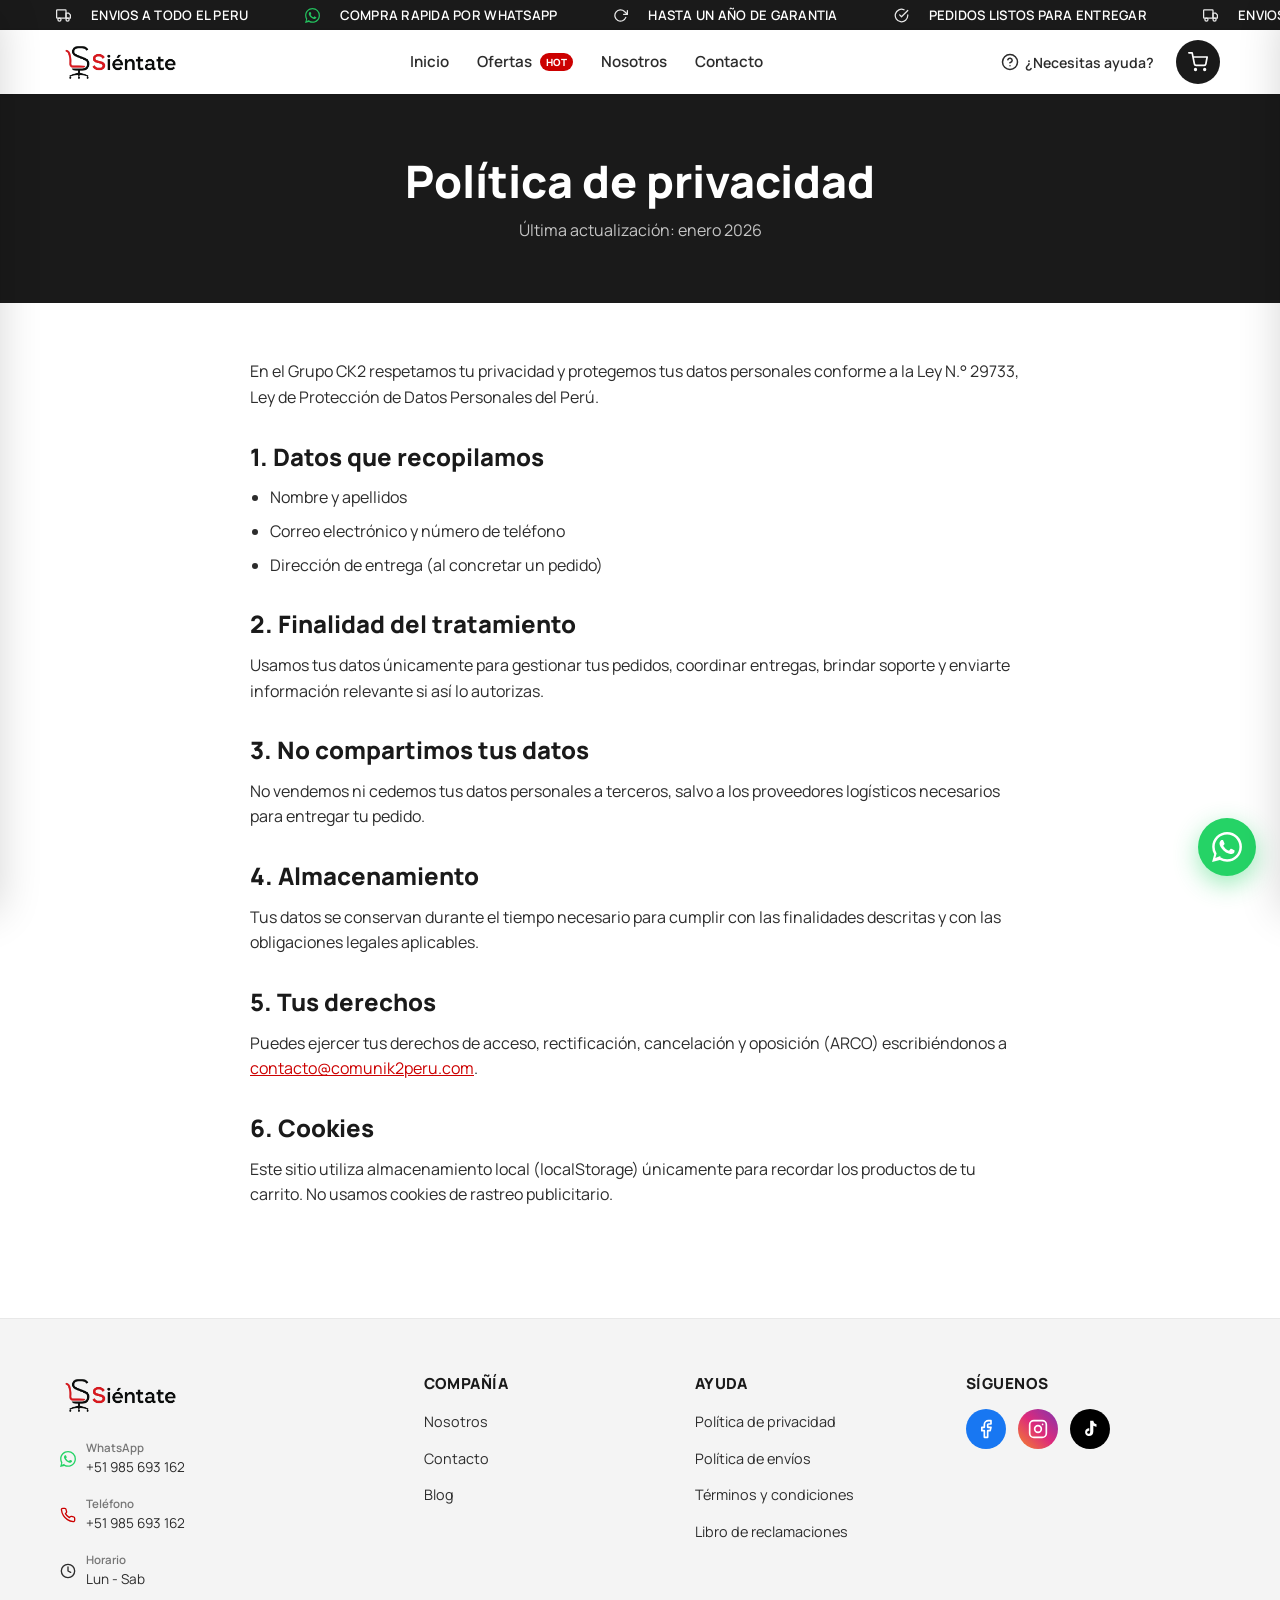
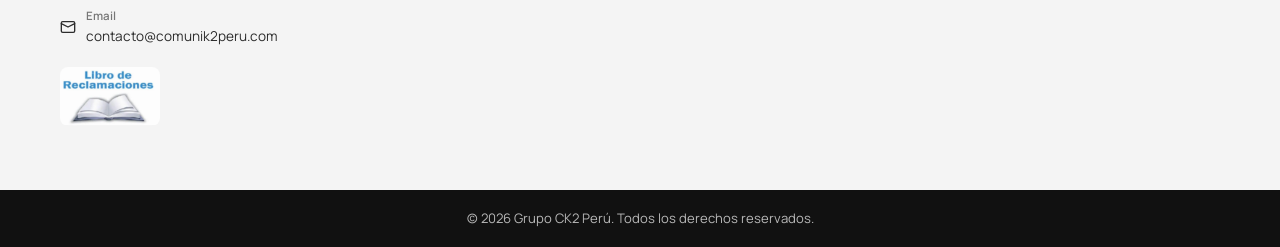
<file: pages/politica.html>
<!DOCTYPE html>
<html lang="es">
<head>
  <meta charset="UTF-8">
  <meta name="viewport" content="width=device-width, initial-scale=1.0">
  <title>Política de privacidad | ComuniK2</title>
  <meta name="description" content="Política de privacidad y tratamiento de datos personales de ComuniK2 Perú.">
  <meta name="theme-color" content="#CC0000">
  <link rel="preconnect" href="https://fonts.googleapis.com">
  <link rel="preconnect" href="https://fonts.gstatic.com" crossorigin>
  <link href="https://fonts.googleapis.com/css2?family=Manrope:wght@400;500;600;700;800;900&display=swap" rel="stylesheet">
  <link rel="stylesheet" href="../css/variables.css">
  <link rel="stylesheet" href="../css/components.css">
  <link rel="stylesheet" href="../css/producto.css">
  <link rel="icon" href="../images/logo.png">
</head>
<body>
  <div id="site-header"></div>

  <header class="page-hero">
    <div class="container"><h1>Política de privacidad</h1><p>Última actualización: enero 2026</p></div>
  </header>

  <main class="container prose">
    <p>En el Grupo CK2 respetamos tu privacidad y protegemos tus datos personales conforme a la Ley N.° 29733, Ley de Protección de Datos Personales del Perú.</p>

    <h2>1. Datos que recopilamos</h2>
    <ul>
      <li>Nombre y apellidos</li>
      <li>Correo electrónico y número de teléfono</li>
      <li>Dirección de entrega (al concretar un pedido)</li>
    </ul>

    <h2>2. Finalidad del tratamiento</h2>
    <p>Usamos tus datos únicamente para gestionar tus pedidos, coordinar entregas, brindar soporte y enviarte información relevante si así lo autorizas.</p>

    <h2>3. No compartimos tus datos</h2>
    <p>No vendemos ni cedemos tus datos personales a terceros, salvo a los proveedores logísticos necesarios para entregar tu pedido.</p>

    <h2>4. Almacenamiento</h2>
    <p>Tus datos se conservan durante el tiempo necesario para cumplir con las finalidades descritas y con las obligaciones legales aplicables.</p>

    <h2>5. Tus derechos</h2>
    <p>Puedes ejercer tus derechos de acceso, rectificación, cancelación y oposición (ARCO) escribiéndonos a <a href="mailto:contacto@comunik2peru.com">contacto@comunik2peru.com</a>.</p>

    <h2>6. Cookies</h2>
    <p>Este sitio utiliza almacenamiento local (localStorage) únicamente para recordar los productos de tu carrito. No usamos cookies de rastreo publicitario.</p>
  </main>

  <div id="site-footer"></div>
  <script src="../js/components.js"></script>
</body>
</html>
</file>
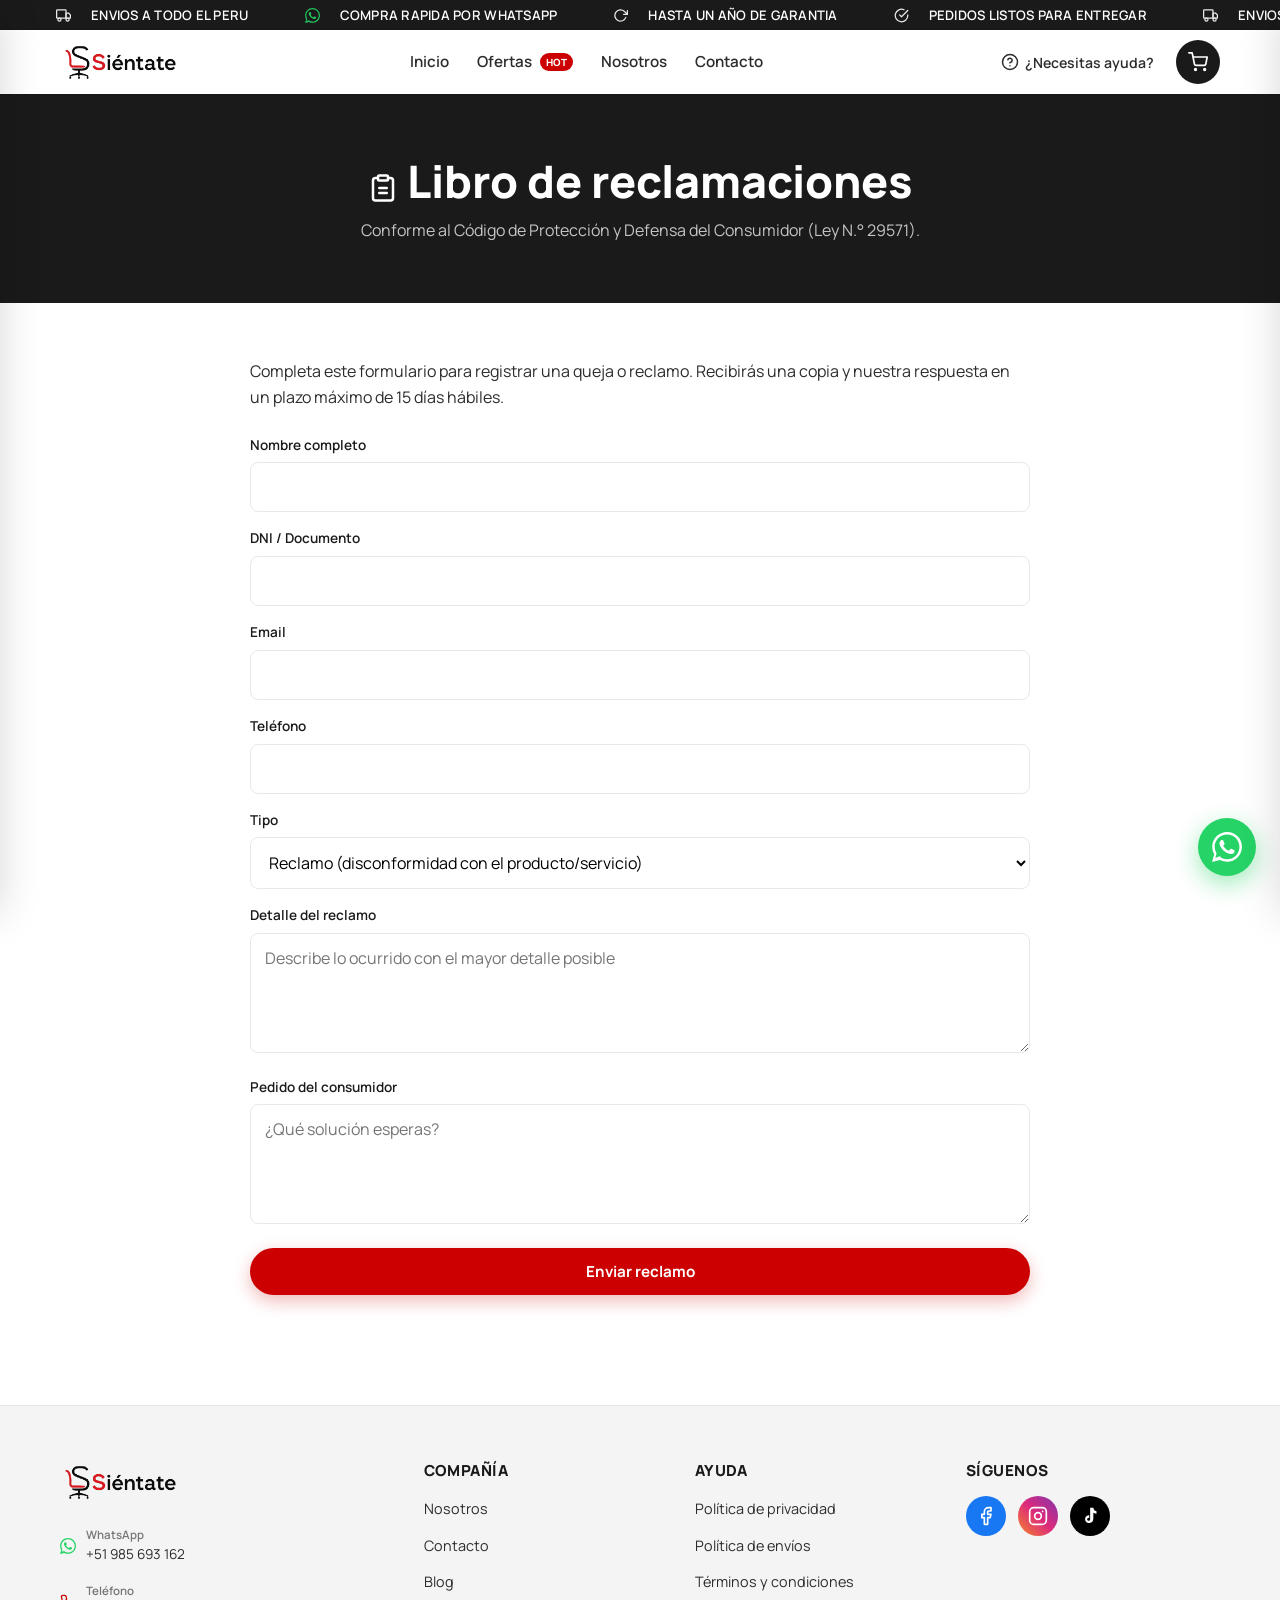
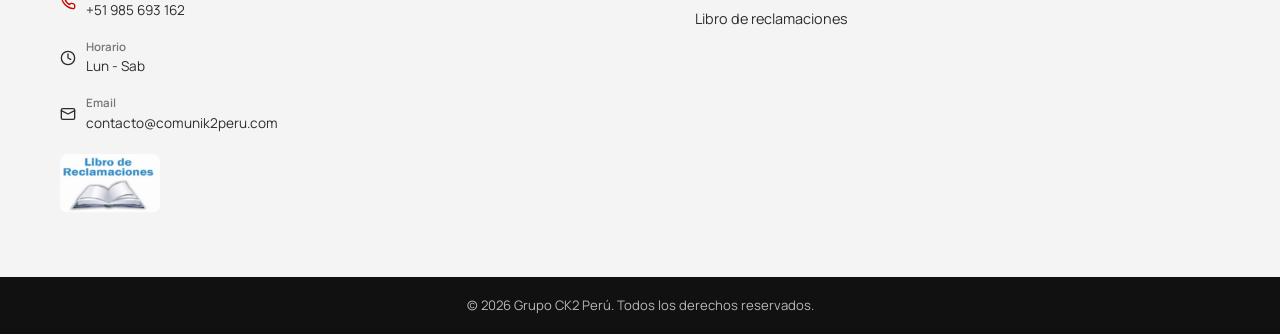
<file: pages/reclamaciones.html>
<!DOCTYPE html>
<html lang="es">
<head>
  <meta charset="UTF-8">
  <meta name="viewport" content="width=device-width, initial-scale=1.0">
  <title>Libro de reclamaciones | Sientate</title>
  <meta name="description" content="Libro de reclamaciones virtual de ComuniK2 conforme al Código de Protección y Defensa del Consumidor del Perú.">
  <meta name="theme-color" content="#CC0000">
  <link rel="preconnect" href="https://fonts.googleapis.com">
  <link rel="preconnect" href="https://fonts.gstatic.com" crossorigin>
  <link href="https://fonts.googleapis.com/css2?family=Manrope:wght@400;500;600;700;800;900&display=swap" rel="stylesheet">
  <link rel="stylesheet" href="../css/variables.css">
  <link rel="stylesheet" href="../css/components.css">
  <link rel="stylesheet" href="../css/producto.css">
  <link rel="icon" href="../images/logo.png">
</head>
<body>
  <div id="site-header"></div>

  <header class="page-hero">
    <div class="container">
      <h1><svg width="30" height="30" viewBox="0 0 24 24" fill="none" stroke="currentColor" stroke-width="2" stroke-linecap="round" stroke-linejoin="round" style="vertical-align:-5px" aria-hidden="true"><rect x="8" y="2" width="8" height="4" rx="1"/><path d="M16 4h2a2 2 0 0 1 2 2v14a2 2 0 0 1-2 2H6a2 2 0 0 1-2-2V6a2 2 0 0 1 2-2h2"/><path d="M9 12h6M9 16h6"/></svg> Libro de reclamaciones</h1>
      <p>Conforme al Código de Protección y Defensa del Consumidor (Ley N.° 29571).</p>
    </div>
  </header>

  <main class="container prose">
    <p>Completa este formulario para registrar una queja o reclamo. Recibirás una copia y nuestra respuesta en un plazo máximo de 15 días hábiles.</p>

    <form id="reclamo-form" action="https://api.web3forms.com/submit" method="POST" style="margin-top:24px">
      <input type="hidden" name="access_key" value="TU_ACCESS_KEY_DE_WEB3FORMS">
      <input type="hidden" name="subject" value="Nuevo reclamo - Libro de Reclamaciones ComuniK2">
      <input type="hidden" name="from_name" value="Libro de Reclamaciones ComuniK2">
      <input type="checkbox" name="botcheck" class="sr-only" style="display:none" aria-hidden="true">

      <div class="form-field">
        <label for="r-name">Nombre completo</label>
        <input type="text" id="r-name" name="nombre" required>
      </div>
      <div class="form-field">
        <label for="r-doc">DNI / Documento</label>
        <input type="text" id="r-doc" name="documento" required>
      </div>
      <div class="form-field">
        <label for="r-email">Email</label>
        <input type="email" id="r-email" name="email" required>
      </div>
      <div class="form-field">
        <label for="r-phone">Teléfono</label>
        <input type="tel" id="r-phone" name="telefono" required>
      </div>
      <div class="form-field">
        <label for="r-type">Tipo</label>
        <select id="r-type" name="tipo" style="width:100%;padding:13px 14px;border:1px solid var(--border);border-radius:8px">
          <option value="Reclamo">Reclamo (disconformidad con el producto/servicio)</option>
          <option value="Queja">Queja (malestar respecto a la atención)</option>
        </select>
      </div>
      <div class="form-field">
        <label for="r-detail">Detalle del reclamo</label>
        <textarea id="r-detail" name="detalle" required placeholder="Describe lo ocurrido con el mayor detalle posible"></textarea>
      </div>
      <div class="form-field">
        <label for="r-request">Pedido del consumidor</label>
        <textarea id="r-request" name="pedido" required placeholder="¿Qué solución esperas?"></textarea>
      </div>
      <button type="submit" class="btn btn-red btn-block">Enviar reclamo</button>
      <p class="form-status" id="reclamo-status"></p>
    </form>
  </main>

  <div id="site-footer"></div>
  <script src="../js/components.js"></script>
  <script>
    (function () {
      var form = document.getElementById('reclamo-form');
      var status = document.getElementById('reclamo-status');
      if (!form) return;
      form.addEventListener('submit', function (e) {
        e.preventDefault();
        status.style.color = 'var(--gray-500)';
        status.textContent = 'Enviando...';
        fetch('https://api.web3forms.com/submit', { method: 'POST', body: new FormData(form) })
          .then(function (r) { return r.json(); })
          .then(function (res) {
            if (res.success) {
              status.style.color = 'var(--green-wa)';
              status.innerHTML = '<svg class="ico-check" viewBox="0 0 24 24" fill="none" stroke="currentColor" stroke-width="2.4" stroke-linecap="round" stroke-linejoin="round" aria-hidden="true"><path d="M22 11.08V12a10 10 0 1 1-5.93-9.14"/><polyline points="22 4 12 14.01 9 11.01"/></svg> Reclamo registrado. Te enviaremos una copia a tu correo.';
              form.reset();
            } else {
              status.style.color = 'var(--red)';
              status.innerHTML = '<svg class="ico-check" viewBox="0 0 24 24" fill="none" stroke="currentColor" stroke-width="2.4" stroke-linecap="round" stroke-linejoin="round" aria-hidden="true"><circle cx="12" cy="12" r="10"/><line x1="15" y1="9" x2="9" y2="15"/><line x1="9" y1="9" x2="15" y2="15"/></svg> ';
              status.appendChild(document.createTextNode(res.message || 'No se pudo enviar.'));
            }
          })
          .catch(function () {
            status.style.color = 'var(--red)';
            status.innerHTML = '<svg class="ico-check" viewBox="0 0 24 24" fill="none" stroke="currentColor" stroke-width="2.4" stroke-linecap="round" stroke-linejoin="round" aria-hidden="true"><circle cx="12" cy="12" r="10"/><line x1="15" y1="9" x2="9" y2="15"/><line x1="9" y1="9" x2="15" y2="15"/></svg> Error de conexión. Escríbenos por WhatsApp.';
          });
      });
    })();
  </script>
</body>
</html>
</file>
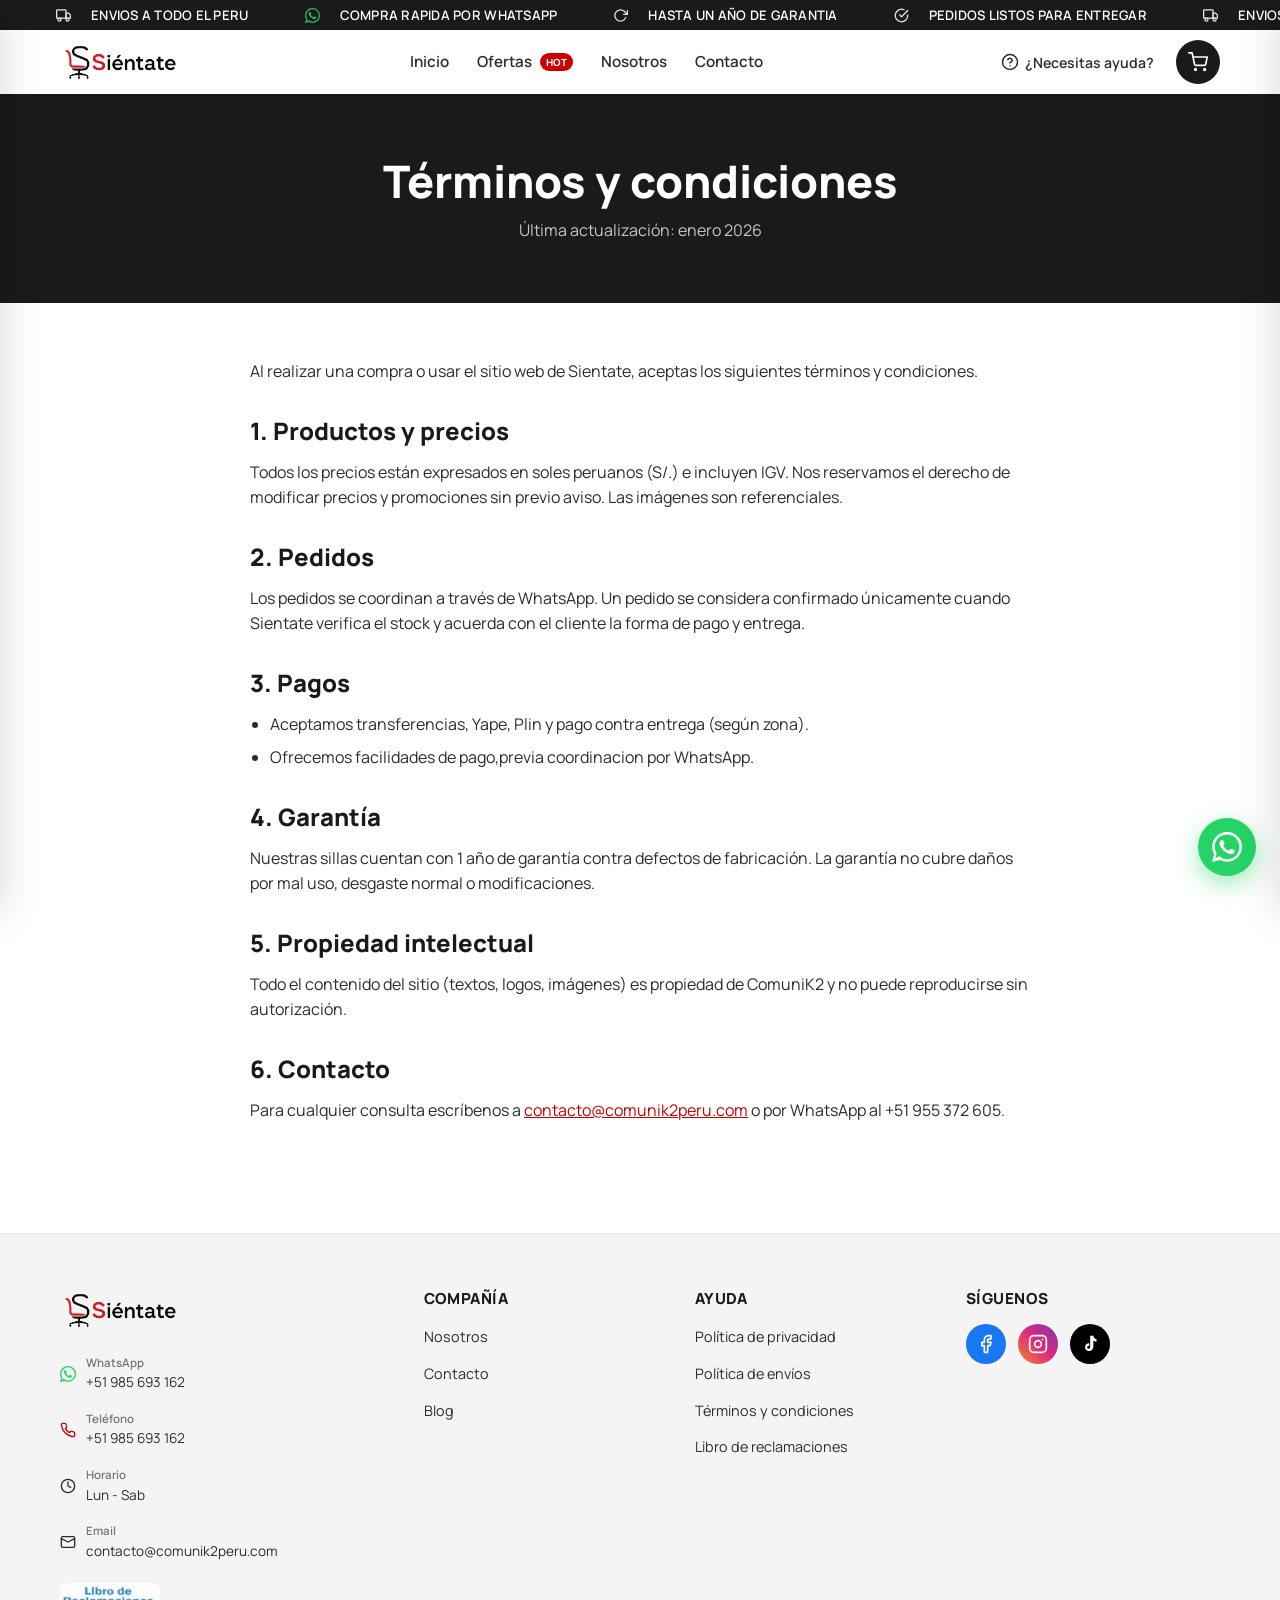
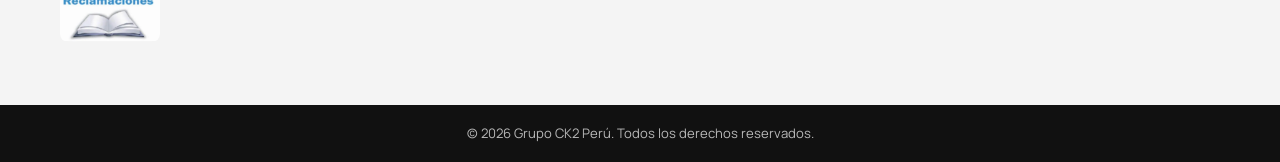
<file: pages/terminos.html>
<!DOCTYPE html>
<html lang="es">
<head>
  <meta charset="UTF-8">
  <meta name="viewport" content="width=device-width, initial-scale=1.0">
  <title>Términos y condiciones | Sientate</title>
  <meta name="description" content="Términos y condiciones de compra en ComuniK2 Perú.">
  <meta name="theme-color" content="#CC0000">
  <link rel="preconnect" href="https://fonts.googleapis.com">
  <link rel="preconnect" href="https://fonts.gstatic.com" crossorigin>
  <link href="https://fonts.googleapis.com/css2?family=Manrope:wght@400;500;600;700;800;900&display=swap" rel="stylesheet">
  <link rel="stylesheet" href="../css/variables.css">
  <link rel="stylesheet" href="../css/components.css">
  <link rel="stylesheet" href="../css/producto.css">
  <link rel="icon" href="../images/logo.png">
</head>
<body>
  <div id="site-header"></div>

  <header class="page-hero">
    <div class="container"><h1>Términos y condiciones</h1><p>Última actualización: enero 2026</p></div>
  </header>

  <main class="container prose">
    <p>Al realizar una compra o usar el sitio web de Sientate, aceptas los siguientes términos y condiciones.</p>

    <h2>1. Productos y precios</h2>
    <p>Todos los precios están expresados en soles peruanos (S/.) e incluyen IGV. Nos reservamos el derecho de modificar precios y promociones sin previo aviso. Las imágenes son referenciales.</p>

    <h2>2. Pedidos</h2>
    <p>Los pedidos se coordinan a través de WhatsApp. Un pedido se considera confirmado únicamente cuando Sientate verifica el stock y acuerda con el cliente la forma de pago y entrega.</p>

    <h2>3. Pagos</h2>
    <ul>
      <li>Aceptamos transferencias, Yape, Plin y pago contra entrega (según zona).</li>
      <li>Ofrecemos facilidades de pago,previa coordinacion por WhatsApp.</li>
    </ul>

    <h2>4. Garantía</h2>
    <p>Nuestras sillas cuentan con 1 año de garantía contra defectos de fabricación. La garantía no cubre daños por mal uso, desgaste normal o modificaciones.</p>

    <h2>5. Propiedad intelectual</h2>
    <p>Todo el contenido del sitio (textos, logos, imágenes) es propiedad de ComuniK2 y no puede reproducirse sin autorización.</p>

    <h2>6. Contacto</h2>
    <p>Para cualquier consulta escríbenos a <a href="mailto:contacto@comunik2peru.com">contacto@comunik2peru.com</a> o por WhatsApp al +51 955 372 605.</p>
  </main>

  <div id="site-footer"></div>
  <script src="../js/components.js"></script>
</body>
</html>
</file>
<file: css/variables.css>
/* ============================================================
   COMUNIK2 — Variables globales y reset
   ============================================================ */

:root {
  /* Paleta */
  --red: #CC0000;
  --red-dark: #A50000;
  --red-light: #FFF0F0;
  --dark: #1A1A1A;
  --gray-900: #2C2C2C;
  --gray-200: #f3f3f3;
  --gray-500: #767676;
  --gray-100: #F4F4F4;
  --border: #E8E8E8;
  --white: #FFFFFF;
  --green-wa: #25D366;
  --green-wa-dark: #1da851;

  /* Tipografía */
  --font: 'Manrope', -apple-system, BlinkMacSystemFont, 'Segoe UI', sans-serif;

  /* Sombras */
  --shadow-sm: 0 1px 3px rgba(0, 0, 0, 0.08);
  --shadow-md: 0 4px 16px rgba(0, 0, 0, 0.10);
  --shadow-lg: 0 12px 40px rgba(0, 0, 0, 0.16);

  /* Radios */
  --r-sm: 8px;
  --r-md: 12px;
  --r-lg: 20px;
  --r-full: 999px;

  /* Layout */
  --container: 1200px;
  --header-h: 64px;
  --ticker-h: 34px;

  /* Transición */
  --t: 0.25s ease;

  /* Z-index */
  --z-header: 400;
  --z-wa: 500;
  --z-cart: 600;
  --z-overlay: 590;
  --z-lightbox: 700;
}

/* ===================== Reset ===================== */
*,
*::before,
*::after {
  margin: 0;
  padding: 0;
  box-sizing: border-box;
}

html {
  scroll-behavior: smooth;
  -webkit-text-size-adjust: 100%;
}

body {
  font-family: var(--font);
  color: var(--dark);
  background: var(--white);
  line-height: 1.6;
  font-weight: 400;
  overflow-x: hidden;
}

img,
video {
  max-width: 100%;
  display: block;
}

a {
  color: inherit;
  text-decoration: none;
}

button {
  font-family: inherit;
  cursor: pointer;
  border: none;
  background: none;
}

ul {
  list-style: none;
}

input,
textarea,
select {
  font-family: inherit;
  font-size: 1rem;
}

h1, h2, h3, h4 {
  line-height: 1.2;
  font-weight: 800;
}

/* ===================== Utilidades ===================== */
.container {
  width: 100%;
  max-width: var(--container);
  margin-inline: auto;
  padding-inline: 20px;
}

.sr-only {
  position: absolute;
  width: 1px;
  height: 1px;
  padding: 0;
  margin: -1px;
  overflow: hidden;
  clip: rect(0, 0, 0, 0);
  white-space: nowrap;
  border: 0;
}

.no-scroll {
  overflow: hidden;
}

.section {
  padding-block: 64px;
}

.section-title {
  font-size: clamp(1.6rem, 3vw, 2.2rem);
  font-weight: 900;
  text-align: center;
  margin-bottom: 8px;
  letter-spacing: -0.02em;
}

.section-subtitle {
  text-align: center;
  color: var(--gray-500);
  margin-bottom: 40px;
  font-size: 1.05rem;
}
</file>
<file: css/components.css>
/* ============================================================
   COMUNIK2 — Componentes compartidos
   Header / Ticker / Nav / Carrito / Footer / WhatsApp flotante
   ============================================================ */

/* ===================== Botones base ===================== */
.btn {
  display: inline-flex;
  align-items: center;
  justify-content: center;
  gap: 8px;
  font-weight: 700;
  font-size: 0.95rem;
  padding: 13px 24px;
  border-radius: var(--r-full);
  transition: transform var(--t), background var(--t), box-shadow var(--t);
  white-space: nowrap;
}
.btn:active { transform: scale(0.97); }

.btn-red {
  background: var(--red);
  color: var(--white);
  box-shadow: 0 6px 18px rgba(204, 0, 0, 0.28);
}
.btn-red:hover { background: var(--red-dark); }

.btn-dark {
  background: var(--dark);
  color: var(--white);
}
.btn-dark:hover { background: var(--gray-900); }

.btn-wa {
  background: var(--green-wa);
  color: var(--white);
  box-shadow: 0 6px 18px rgba(37, 211, 102, 0.30);
}
.btn-wa:hover { background: var(--green-wa-dark); }

.btn-outline {
  background: transparent;
  color: var(--white);
  border: 2px solid rgba(255, 255, 255, 0.7);
}
.btn-outline:hover { background: rgba(255, 255, 255, 0.15); }

.btn-block { width: 100%; }

.btn:disabled,
.btn[disabled] {
  background: #cfcfcf;
  color: #fff;
  box-shadow: none;
  cursor: not-allowed;
}

/* ===================== ICONOS INLINE COMPARTIDOS ===================== */
/* Iconos line-style reutilizables (heredan color con currentColor).
   Tamaño pensado para acompañar texto en línea. */
.ico-inline {
  width: 16px;
  height: 16px;
  display: inline-block;
  vertical-align: -3px;
  flex-shrink: 0;
}
.ico-flame { width: 16px; height: 16px; display: inline-block; vertical-align: -3px; }
.ico-check { width: 15px; height: 15px; display: inline-block; vertical-align: -2px; }

/* Estrellas de rating (SVG relleno naranja) */
.rating-stars {
  display: inline-block;
  width: 96px;
  height: 19px;
  vertical-align: middle;
}

/* ===================== TICKER ===================== */
.ticker {
  background: var(--dark);
  color: var(--white);
  height: 30px;
  overflow: hidden;
  display: flex;
  align-items: center;
  font-size: 0.82rem;
  font-weight: 600;
  letter-spacing: 0.02em;
}
.ticker__track {
  display: flex;
  gap: 56px;
  white-space: nowrap;
  padding-left: 56px;
  animation: ticker-scroll 22s linear infinite;
}
.ticker__track span {
  display: inline-flex;
  align-items: center;
  gap: 20px;
}
.ticker__track span svg {
  flex-shrink: 0;
  opacity: 0.9;
}
@keyframes ticker-scroll {
  from { transform: translateX(0); }
  to   { transform: translateX(-50%); }
}
/* ===================== TICKER DE EN MEDIO ===================== */
.ticker-medio {

  background: var(--gray-200);
  color: var(--black);
  height: 100px;
  overflow: hidden;
  display: flex;
  align-items: center;
  font-size: 2rem;
  font-weight: 600;
  letter-spacing: 0.1em;

}


/* ===================== HEADER ===================== */
.site-header {
  position: sticky;
  top: 0;
  z-index: var(--z-header);
  background: var(--white);
  box-shadow: var(--shadow-sm);
}
.header__bar {
  height: var(--header-h);
  display: flex;
  align-items: center;
  justify-content: space-between;
  gap: 20px;
}

.logo {
  font-size: 1.5rem;
  font-weight: 900;
  letter-spacing: -0.04em;
  color: var(--dark);
}
.logo b { color: var(--red); }

/* Nav principal */
.main-nav { flex: 1; display: flex; justify-content: center;}
.main-nav ul { display: flex; align-items: center; gap: 28px; }
.main-nav a {
  font-weight: 600;
  font-size: 0.95rem;
  color: var(--gray-900);
  position: relative;
  padding: 4px 0;
  transition: color var(--t);
}
.main-nav a:hover { color: var(--red); }
.main-nav a::after {
  content: '';
  position: absolute;
  left: 0; bottom: -2px;
  width: 0; height: 2px;
  background: var(--red);
  transition: width var(--t);
}
.main-nav a:hover::after { width: 100%; }

.badge-hot {
  background: var(--red);
  color: #fff;
  font-size: 0.62rem;
  font-weight: 800;
  padding: 2px 6px;
  border-radius: var(--r-full);
  margin-left: 5px;
  text-transform: uppercase;
  vertical-align: middle;
}

/* Bloque de acciones derecha */
.header__actions { display: flex; align-items: center; gap: 12px; }

/* Dropdown ayuda */
.help { position: relative; }
.help__btn {
  display: inline-flex;
  align-items: center;
  gap: 6px;
  font-weight: 600;
  font-size: 0.88rem;
  color: var(--gray-900);
  padding: 8px 10px;
  border-radius: var(--r-sm);
  transition: background var(--t);
}
.help__btn:hover { background: var(--gray-100); }
.help__pop {
  position: absolute;
  top: calc(100% + 10px);
  right: 0;
  width: 270px;
  background: var(--white);
  border: 1px solid var(--border);
  border-radius: var(--r-md);
  box-shadow: var(--shadow-lg);
  padding: 18px;
  opacity: 0;
  visibility: hidden;
  transform: translateY(-8px);
  transition: all var(--t);
}
.help__pop.open { opacity: 1; visibility: visible; transform: translateY(0); }
.help__pop h4 { font-size: 0.95rem; margin-bottom: 12px; }
.help__row {
  display: flex;
  align-items: center;
  gap: 10px;
  font-size: 0.85rem;
  padding: 7px 0;
  color: var(--gray-900);
}
.help__row svg { flex-shrink: 0; }
.help__row strong { display: block; font-size: 0.72rem; color: var(--gray-500); font-weight: 600; }

/* Botón carrito */
.cart-btn {
  position: relative;
  width: 44px;
  height: 44px;
  border-radius: var(--r-full);
  background: var(--dark);
  color: var(--white);
  display: inline-flex;
  align-items: center;
  justify-content: center;
  transition: transform var(--t), background var(--t);
}
.cart-btn:hover { background: var(--gray-900); transform: translateY(-2px); }
.cart-count {
  position: absolute;
  top: -5px; right: -5px;
  min-width: 20px; height: 20px;
  padding: 0 5px;
  background: var(--red);
  color: #fff;
  border-radius: var(--r-full);
  font-size: 0.7rem;
  font-weight: 800;
  display: flex;
  align-items: center;
  justify-content: center;
  border: 2px solid var(--white);
}

/* Hamburguesa */
.hamburger {
  display: none;
  width: 44px; height: 44px;
  border-radius: var(--r-sm);
  align-items: center;
  justify-content: center;
  color: var(--dark);
}
.hamburger:hover { background: var(--gray-100); }

/* Drawer móvil */
.mobile-nav {
  position: fixed;
  top: 0; left: 0;
  width: 82%;
  max-width: 320px;
  height: 100%;
  background: var(--white);
  z-index: var(--z-cart);
  box-shadow: var(--shadow-lg);
  transform: translateX(-100%);
  transition: transform 0.32s ease;
  display: flex;
  flex-direction: column;
  padding: 20px;
}
.mobile-nav.open { transform: translateX(0); }
.mobile-nav__head {
  display: flex;
  align-items: center;
  justify-content: space-between;
  padding-bottom: 18px;
  border-bottom: 1px solid var(--border);
  margin-bottom: 10px;
}
.mobile-nav a {
  display: flex;
  align-items: center;
  justify-content: space-between;
  font-weight: 600;
  font-size: 1.05rem;
  padding: 15px 4px;
  border-bottom: 1px solid var(--border);
  color: var(--gray-900);
}
.mobile-nav a:hover { color: var(--red); }
.mobile-nav__foot { margin-top: auto; font-size: 0.85rem; color: var(--gray-500); }

/* ===================== OVERLAY GENÉRICO ===================== */
.overlay {
  position: fixed;
  inset: 0;
  background: rgba(0, 0, 0, 0.5);
  z-index: var(--z-overlay);
  opacity: 0;
  visibility: hidden;
  transition: opacity var(--t), visibility var(--t);
}
.overlay.open { opacity: 1; visibility: visible; }

/* ===================== CARRITO SIDEBAR ===================== */
.cart {
  position: fixed;
  top: 0; right: 0;
  width: 420px;
  max-width: 100%;
  height: 100%;
  background: var(--white);
  z-index: var(--z-cart);
  box-shadow: var(--shadow-lg);
  transform: translateX(100%);
  transition: transform 0.32s ease;
  display: flex;
  flex-direction: column;
}
.cart.open { transform: translateX(0); }
.cart__head {
  display: flex;
  align-items: center;
  justify-content: space-between;
  padding: 20px;
  border-bottom: 1px solid var(--border);
}
.cart__head h3 { font-size: 1.15rem; display: flex; align-items: center; gap: 8px; }
.cart__close {
  width: 38px; height: 38px;
  border-radius: var(--r-full);
  display: flex; align-items: center; justify-content: center;
  color: var(--gray-900);
  transition: background var(--t);
}
.cart__close:hover { background: var(--gray-100); }

.cart__items {
  flex: 1;
  overflow-y: auto;
  padding: 12px 20px;
}
.cart__empty {
  text-align: center;
  color: var(--gray-500);
  padding: 60px 20px;
}
.cart__empty svg { margin: 0 auto 16px; opacity: 0.4; }

.cart-item {
  display: grid;
  grid-template-columns: 70px 1fr auto;
  gap: 12px;
  padding: 14px 0;
  border-bottom: 1px solid var(--border);
  align-items: center;
}
.cart-item__img {
  width: 70px; height: 70px;
  border-radius: var(--r-sm);
  background: var(--gray-100);
  object-fit: cover;
  border: 1px solid var(--border);
}
.cart-item__name { font-weight: 600; font-size: 0.9rem; line-height: 1.3; }
.cart-item__color { font-size: 0.75rem; color: var(--gray-500); margin-top: 2px; }
.cart-item__price { color: var(--red); font-weight: 800; font-size: 0.9rem; margin-top: 4px; }
.cart-item__qty {
  display: inline-flex;
  align-items: center;
  border: 1px solid var(--border);
  border-radius: var(--r-full);
  margin-top: 6px;
  overflow: hidden;
}
.cart-item__qty button {
  width: 26px; height: 26px;
  font-size: 1rem; font-weight: 700;
  color: var(--gray-900);
  display: flex; align-items: center; justify-content: center;
  transition: background var(--t);
}
.cart-item__qty button:hover { background: var(--gray-100); }
.cart-item__qty span { min-width: 26px; text-align: center; font-weight: 700; font-size: 0.85rem; }
.cart-item__remove {
  color: var(--gray-500);
  align-self: flex-start;
  transition: color var(--t);
}
.cart-item__remove:hover { color: var(--red); }

.cart__foot {
  padding: 20px;
  border-top: 1px solid var(--border);
  background: var(--gray-100);
}
.cart__total {
  display: flex;
  align-items: center;
  justify-content: space-between;
  margin-bottom: 14px;
}
.cart__total span { font-weight: 600; color: var(--gray-900); }
.cart__total b { font-size: 1.5rem; font-weight: 900; color: var(--red); }
.cart__note { font-size: 0.75rem; color: var(--gray-500); text-align: center; margin-top: 10px; }

/* ===================== WHATSAPP FLOTANTE ===================== */
.wa-float {
  position: fixed;
  bottom: 24px; right: 24px;
  width: 58px; height: 58px;
  border-radius: var(--r-full);
  background: var(--green-wa);
  color: #fff;
  display: flex;
  align-items: center;
  justify-content: center;
  z-index: var(--z-wa);
  box-shadow: 0 8px 24px rgba(37, 211, 102, 0.45);
  animation: wa-pulse 2.2s infinite;
  transition: transform var(--t);
}
.wa-float:hover { transform: scale(1.1); }
@keyframes wa-pulse {
  0%   { box-shadow: 0 8px 24px rgba(37,211,102,0.45), 0 0 0 0 rgba(37,211,102,0.5); }
  70%  { box-shadow: 0 8px 24px rgba(37,211,102,0.45), 0 0 0 16px rgba(37,211,102,0); }
  100% { box-shadow: 0 8px 24px rgba(37,211,102,0.45), 0 0 0 0 rgba(37,211,102,0); }
}

/* ===================== FOOTER ===================== */
.site-footer {
  background: var(--gray-100);
  border-top: 1px solid var(--border);
  margin-top: 40px;
}
.footer__grid {
  display: grid;
  grid-template-columns: 1.4fr 1fr 1fr 1.1fr;
  gap: 40px;
  padding-block: 56px;
}
.footer__brand .logo { margin-bottom: 14px; display: inline-block; }
.footer__contact { display: flex; flex-direction: column; gap: 12px; margin-bottom: 18px; }
.footer__contact .help__row { padding: 2px 0; }
.footer__libro {
  display: inline-block;
  /*border: 2px solid var(--red);*/
  border-radius: var(--r-sm);
  overflow: hidden;
  max-width: 100px;
  transition: transform var(--t);
}
.footer__libro:hover { transform: translateY(-3px); }
.footer__libro img { width: 100%; height: auto; display: block; }

.footer__col h4 {
  font-size: 0.95rem;
  font-weight: 800;
  margin-bottom: 16px;
  text-transform: uppercase;
  letter-spacing: 0.03em;
}
.footer__col ul { display: flex; flex-direction: column; gap: 11px; }
.footer__col a {
  font-size: 0.9rem;
  color: var(--gray-900);
  transition: color var(--t), padding-left var(--t);
}
.footer__col a:hover { color: var(--red); padding-left: 4px; }

.socials { display: flex; gap: 12px; }
.socials a {
  width: 40px; height: 40px;
  border-radius: var(--r-full);
  display: flex; align-items: center; justify-content: center;
  color: #fff;
  transition: transform var(--t), box-shadow var(--t);
}
.socials a:hover { transform: translateY(-3px); box-shadow: var(--shadow-md); }
.s-fb { background: #1877F2; }
.s-ig { background: linear-gradient(45deg, #F58529, #DD2A7B, #8134AF); }
.s-yt { background: #FF0000; }
.s-tk { background: #000000; }

.footer__bottom {
  background: #111;
  color: rgba(255, 255, 255, 0.7);
  text-align: center;
  padding: 18px;
  font-size: 0.82rem;
}

/* ===================== RESPONSIVE COMPONENTES ===================== */
@media (max-width: 900px) {
  .footer__grid { grid-template-columns: 1fr 1fr; gap: 32px; }
}
@media (max-width: 768px) {
  .main-nav, .help { display: none; }
  .hamburger { display: flex; }
  .cart { width: 100%; }
}
@media (max-width: 560px) {
  .footer__grid { grid-template-columns: 1fr; gap: 28px; }
}

@media (max-width: 768px) {
  /* Footer centrado en móvil */
  .footer__grid {
    grid-template-columns: 1fr;
    text-align: center;
  }
  .footer__brand {
    display: flex;
    flex-direction: column;
    align-items: center;
  }
  .footer__contact {
    align-items: center;
  }
  .footer__contact .help__row {
    justify-content: center;
    text-align: left;
  }
  .footer__libro {
    margin: 16px auto 0;
  }

  /* Columnas como acordeón */
  .footer__col h4 {
    cursor: pointer;
    display: flex;
    align-items: center;
    justify-content: center;
    gap: 8px;
    padding: 14px 0;
    border-top: 1px solid rgba(255,255,255,.1);
    margin: 0;
    user-select: none;
  }
  .footer__col h4::after {
    content: '';
    width: 8px;
    height: 8px;
    border-right: 2px solid currentColor;
    border-bottom: 2px solid currentColor;
    transform: rotate(45deg);
    transition: transform .25s;
  }
  .footer__col.open h4::after {
    transform: rotate(-135deg);
  }
  .footer__col ul {
    max-height: 0;
    overflow: hidden;
    transition: max-height .3s ease;
  }
  .footer__col.open ul {
    max-height: 300px;
    padding-bottom: 12px;
  }
  .socials {
    justify-content: center;
  }
}

.logo-img {
  height: 40px;
  width: auto;
  display: block;
  object-fit: contain;
}
</file>
<file: css/producto.css>
/* ============================================================
   COMUNIK2 — Estilos páginas de producto + páginas internas
   ============================================================ */

/* ===================== BREADCRUMB ===================== */
.breadcrumb {
  font-size: 0.82rem;
  color: var(--gray-500);
  padding-block: 18px;
}
.breadcrumb a:hover { color: var(--red); }
.breadcrumb span { margin-inline: 6px; }

/* ===================== LAYOUT PRODUCTO ===================== */
.product {
  display: grid;
  grid-template-columns: 1.1fr 1fr;
  gap: 48px;
  padding-bottom: 64px;
}

/* ---- Galería ---- */
.gallery {
  position: sticky;
  top: calc(var(--header-h) + 20px);
  align-self: start;
  display: grid;
  grid-template-columns: 84px 1fr;
  gap: 16px;
}
.gallery__thumbs {
  display: flex;
  flex-direction: column;
  gap: 12px;
}
.gallery__thumb {
  position: relative;
  width: 84px; height: 84px;
  border-radius: var(--r-sm);
  overflow: hidden;
  border: 2px solid var(--border);
  background: var(--gray-100);
  cursor: pointer;
  transition: border-color var(--t);
}
.gallery__thumb.active { border-color: var(--red); }
.gallery__thumb img { width: 100%; height: 100%; object-fit: cover; pointer-events: none; }
.gallery__thumb--video::after {
  content: '';
  position: absolute;
  inset: 0;
  background: rgba(0,0,0,0.35) url("data:image/svg+xml,%3Csvg xmlns='http://www.w3.org/2000/svg' viewBox='0 0 24 24' fill='white'%3E%3Cpath d='M8 5v14l11-7z'/%3E%3C/svg%3E") center / 26px no-repeat;
  pointer-events: none;
}

.gallery__main {
  position: relative;
  border-radius: var(--r-md);
  overflow: hidden;
  background: var(--gray-100);
  border: 1px solid var(--border);
  aspect-ratio: 1 / 1;
  cursor: zoom-in;
}
.gallery__main img {
  width: 100%; height: 100%;
  object-fit: cover;
  transition: opacity 0.35s ease;
}
.gallery__zoom-hint {
  position: absolute;
  bottom: 12px; right: 12px;
  background: rgba(0,0,0,0.6);
  color: #fff;
  font-size: 0.72rem;
  padding: 5px 10px;
  border-radius: var(--r-full);
  display: flex; align-items: center; gap: 5px;
  pointer-events: none;
}

/* ---- Info producto ---- */
.pinfo__rating { display: flex; align-items: center; gap: 8px; margin-bottom: 12px; }
.pinfo__rating a { font-size: 0.85rem; color: var(--gray-500); }
.pinfo__rating a:hover { color: var(--red); text-decoration: underline; }

.pinfo h1 {
  font-size: clamp(1.6rem, 3vw, 2.3rem);
  font-weight: 900;
  letter-spacing: -0.02em;
  margin-bottom: 12px;
}
.pinfo__desc { color: var(--gray-900); margin-bottom: 22px; font-size: 1.02rem; }

.pinfo__features { display: flex; flex-direction: column; gap: 10px; margin-bottom: 26px; }
.pinfo__features li {
  display: flex;
  align-items: flex-start;
  gap: 10px;
  font-size: 0.95rem;
  color: var(--gray-900);
}
.pinfo__features li::before {
  content: '';
  width: 18px; height: 18px;
  margin-top: 2px;
  flex-shrink: 0;
  background: url("data:image/svg+xml,%3Csvg xmlns='http://www.w3.org/2000/svg' viewBox='0 0 24 24' fill='none' stroke='%2325D366' stroke-width='3' stroke-linecap='round' stroke-linejoin='round'%3E%3Cpolyline points='20 6 9 17 4 12'/%3E%3C/svg%3E") center / contain no-repeat;
}

.pinfo__pricebox {
  display: flex;
  align-items: baseline;
  gap: 14px;
  padding: 20px;
  background: var(--red-light);
  border-radius: var(--r-md);
  margin-bottom: 14px;
}
.pinfo__pricebox .now { font-size: 2.2rem; font-weight: 900; color: var(--red); }
.pinfo__pricebox .was { font-size: 1.05rem; color: var(--gray-500); text-decoration: line-through; }
.pinfo__pricebox .save {
  margin-left: auto;
  background: var(--red);
  color: #fff;
  font-size: 0.78rem;
  font-weight: 800;
  padding: 5px 12px;
  border-radius: var(--r-full);
  align-self: center;
}

/* Selector color */
.pinfo__group { margin-bottom: 22px; }
.pinfo__group h4 { font-size: 0.85rem; font-weight: 700; margin-bottom: 10px; text-transform: uppercase; letter-spacing: 0.04em; color: var(--gray-900); }
.color-opts { display: flex; gap: 12px; }
.color-opt {
  display: flex;
  align-items: center;
  gap: 8px;
  border: 2px solid var(--border);
  border-radius: var(--r-full);
  padding: 6px 14px 6px 8px;
  font-size: 0.88rem;
  font-weight: 600;
  transition: border-color var(--t);
}
.color-opt.active { border-color: var(--red); }
.color-opt i { width: 18px; height: 18px; border-radius: var(--r-full); display: inline-block; border: 1px solid rgba(0,0,0,0.1); }

/* Cantidad + acciones */
.pinfo__buy { display: flex; gap: 12px; align-items: stretch; margin-bottom: 16px; }
.qty-stepper {
  display: inline-flex;
  align-items: center;
  border: 1px solid var(--border);
  border-radius: var(--r-full);
  overflow: hidden;
}
.qty-stepper button {
  width: 44px; height: 100%;
  font-size: 1.2rem; font-weight: 700;
  color: var(--gray-900);
  transition: background var(--t);
}
.qty-stepper button:hover { background: var(--gray-100); }
.qty-stepper span { min-width: 40px; text-align: center; font-weight: 800; }

.pinfo__trust {
  display: grid;
  grid-template-columns: repeat(3, 1fr);
  gap: 12px;
  margin-top: 24px;
  padding-top: 24px;
  border-top: 1px solid var(--border);
}
.pinfo__trust div { text-align: center; font-size: 0.78rem; color: var(--gray-500); }
.pinfo__trust svg { color: var(--red); margin: 0 auto 6px; }

/* ===================== LIGHTBOX ===================== */
.lightbox {
  position: fixed;
  inset: 0;
  background: rgba(0,0,0,0.92);
  z-index: var(--z-lightbox);
  display: flex;
  align-items: center;
  justify-content: center;
  padding: 30px;
  opacity: 0;
  visibility: hidden;
  transition: opacity var(--t), visibility var(--t);
}
.lightbox.open { opacity: 1; visibility: visible; }
.lightbox__content { max-width: 90vw; max-height: 88vh; }
.lightbox__content img,
.lightbox__content video {
  max-width: 90vw;
  max-height: 88vh;
  border-radius: var(--r-md);
}
.lightbox__close {
  position: absolute;
  top: 20px; right: 24px;
  width: 48px; height: 48px;
  border-radius: var(--r-full);
  background: rgba(255,255,255,0.15);
  color: #fff;
  font-size: 1.6rem;
  display: flex; align-items: center; justify-content: center;
  transition: background var(--t);
}
.lightbox__close:hover { background: rgba(255,255,255,0.3); }

/* ===================== REVIEWS / DESC EXTRA ===================== */
.psection { padding-block: 48px; border-top: 1px solid var(--border); }
.psection h2 { font-size: 1.5rem; margin-bottom: 20px; }
.reviews { display: grid; grid-template-columns: repeat(2, 1fr); gap: 20px; }
.review {
  background: var(--gray-100);
  border-radius: var(--r-md);
  padding: 22px;
}
.review__head { display: flex; align-items: center; gap: 12px; margin-bottom: 10px; }
.review__avatar {
  width: 42px; height: 42px;
  border-radius: var(--r-full);
  background: var(--red);
  color: #fff;
  display: flex; align-items: center; justify-content: center;
  font-weight: 800;
}
.review__name { font-weight: 700; font-size: 0.92rem; }
.review p { font-size: 0.92rem; color: var(--gray-900); }

/* ===================== PÁGINAS DE CONTENIDO ===================== */
.page-hero {
  background: var(--dark);
  color: #fff;
  padding-block: 60px;
  text-align: center;
}
.page-hero h1 { font-size: clamp(2rem, 4vw, 2.8rem); font-weight: 900; margin-bottom: 10px; }
.page-hero p { color: rgba(255,255,255,0.75); max-width: 560px; margin-inline: auto; }

.prose { max-width: 820px; margin-inline: auto; padding-block: 56px; }
.prose h2 { font-size: 1.5rem; margin: 32px 0 14px; }
.prose h3 { font-size: 1.15rem; margin: 24px 0 10px; }
.prose p { margin-bottom: 14px; color: var(--gray-900); }
.prose ul { margin: 0 0 16px 20px; list-style: disc; }
.prose ul li { margin-bottom: 8px; color: var(--gray-900); }
.prose a { color: var(--red); text-decoration: underline; }

/* Nosotros */
.values { display: grid; grid-template-columns: repeat(3, 1fr); gap: 24px; margin-top: 16px; }
.value-card {
  background: var(--white);
  border: 1px solid var(--border);
  border-radius: var(--r-md);
  padding: 28px;
  text-align: center;
}
.value-card .ic {
  width: 56px; height: 56px;
  border-radius: var(--r-full);
  background: var(--red-light);
  color: var(--red);
  display: flex; align-items: center; justify-content: center;
  margin: 0 auto 16px;
}
.value-card h3 { font-size: 1.1rem; margin-bottom: 8px; }
.value-card p { font-size: 0.9rem; color: var(--gray-500); }

/* Contacto */
.contact { display: grid; grid-template-columns: 1fr 1fr; gap: 40px; padding-block: 56px; }
.contact__info h2 { font-size: 1.5rem; margin-bottom: 18px; }
.form-field { margin-bottom: 16px; }
.form-field label { display: block; font-size: 0.85rem; font-weight: 600; margin-bottom: 6px; }
.form-field input,
.form-field textarea {
  width: 100%;
  padding: 13px 14px;
  border: 1px solid var(--border);
  border-radius: var(--r-sm);
  transition: border-color var(--t);
}
.form-field input:focus,
.form-field textarea:focus { outline: none; border-color: var(--red); }
.form-field textarea { resize: vertical; min-height: 120px; }
.form-status { font-size: 0.9rem; margin-top: 12px; }

/* Blog */
.blog-grid { display: grid; grid-template-columns: repeat(3, 1fr); gap: 26px; padding-block: 56px; }
.blog-card {
  border: 1px solid var(--border);
  border-radius: var(--r-md);
  overflow: hidden;
  background: #fff;
  transition: transform var(--t), box-shadow var(--t);
}
.blog-card:hover { transform: translateY(-4px); box-shadow: var(--shadow-md); }
.blog-card__img { aspect-ratio: 16/10; background: var(--gray-100); object-fit: cover; width: 100%; }
.blog-card__body { padding: 20px; }
.blog-card__tag { font-size: 0.72rem; font-weight: 800; color: var(--red); text-transform: uppercase; letter-spacing: 0.05em; }
.blog-card h3 { font-size: 1.1rem; margin: 8px 0; }
.blog-card p { font-size: 0.88rem; color: var(--gray-500); }

/* ============================================================
   SECCIONES EXTRA DE PRODUCTO
   Galería de contenido, narrativa, features oscuro, comparativa,
   FAQ, reseñas enriquecidas y libro de reclamaciones inline.
   ============================================================ */

/* Full-bleed: rompe el ancho del .container hasta los bordes del viewport */
.fullbleed { margin-inline: calc(50% - 50vw); }
.fullbleed__inner {
  max-width: var(--container);
  margin-inline: auto;
  padding-inline: 20px;
}

/* Eyebrow rojo reutilizable */
.eyebrow {
  display: inline-block;
  font-size: 0.78rem;
  font-weight: 800;
  text-transform: uppercase;
  letter-spacing: 0.12em;
  color: var(--red);
  margin-bottom: 12px;
}

/* ---- 1. Galería de contenido (grid 3x2) ---- */
.content-gallery {
  display: grid;
  grid-template-columns: repeat(3, 1fr);
  gap: 14px;
  padding-block: 56px;
  border-top: 1px solid var(--border);
}
.cg-img,
.cg-video {
  position: relative;
  aspect-ratio: 4 / 3;
  border-radius: var(--r-md);
  overflow: hidden;
  background: var(--gray-100);
  cursor: zoom-in;
}
.cg-img img,
.cg-video img {
  width: 100%; height: 100%;
  object-fit: cover;
  transition: transform var(--t);
  pointer-events: none;
}
.cg-img:hover img,
.cg-video:hover img { transform: scale(1.05); }
.cg-video::after {
  content: '';
  position: absolute; inset: 0;
  background: rgba(0, 0, 0, 0.32) url("data:image/svg+xml,%3Csvg xmlns='http://www.w3.org/2000/svg' viewBox='0 0 24 24' fill='white'%3E%3Cpath d='M8 5v14l11-7z'/%3E%3C/svg%3E") center / 40px no-repeat;
  pointer-events: none;
}

/* ---- 2. Narrativa Antes / Después ---- */
.narrativa {
  display: grid;
  grid-template-columns: 1fr 1fr;
  gap: 48px;
  align-items: center;
  padding-block: 64px;
  border-top: 1px solid var(--border);
}
.narrativa__imgs { display: grid; grid-template-columns: 1fr 1fr; gap: 14px; }
.narrativa__img {
  position: relative;
  border-radius: var(--r-md);
  overflow: hidden;
  background: var(--gray-100);
  aspect-ratio: 3 / 4;
}
.narrativa__img img { width: 100%; height: 100%; object-fit: cover; }
.narrativa__img span {
  position: absolute; top: 10px; left: 10px;
  background: rgba(0, 0, 0, 0.72);
  color: #fff;
  font-size: 0.72rem; font-weight: 700;
  padding: 4px 11px;
  border-radius: var(--r-full);
}
.narrativa__text h2 {
  font-size: clamp(1.5rem, 3vw, 2.1rem);
  font-weight: 900;
  letter-spacing: -0.02em;
  margin-bottom: 16px;
}
.narrativa__text p { color: var(--gray-900); font-size: 1.02rem; }

/* ---- 3. Features sobre fondo oscuro ---- */
.dark-features { background: var(--dark); color: #fff; padding-block: 72px; }
.dark-features__grid { display: grid; grid-template-columns: repeat(3, 1fr); gap: 40px; }
.dfeature { text-align: center; }
.dfeature img {
  width: 100%; aspect-ratio: 4 / 3;
  object-fit: cover;
  border-radius: var(--r-md);
  margin-bottom: 18px;
  background: #262626;
}
.dfeature h3 { font-size: 1.2rem; margin-bottom: 10px; }
.dfeature p { color: rgba(255, 255, 255, 0.7); font-size: 0.95rem; }

/* ---- 4. Tabla comparativa ---- */
.comparison { padding-block: 64px; border-top: 1px solid var(--border); }
.comparison > h2 {
  text-align: center;
  font-size: clamp(1.5rem, 3vw, 2.1rem);
  font-weight: 900;
  letter-spacing: -0.02em;
  margin-bottom: 36px;
}
.comparison__cols {
  display: grid;
  grid-template-columns: 1fr 1fr;
  gap: 24px;
  max-width: 880px;
  margin-inline: auto;
}
.compare-col {
  border-radius: var(--r-lg);
  overflow: hidden;
  border: 1px solid var(--border);
}
.compare-col__head {
  display: flex; align-items: center; gap: 12px;
  padding: 22px;
  font-weight: 800; font-size: 1.05rem;
}
.compare-col__head img,
.compare-col__head .ic {
  width: 48px; height: 48px;
  object-fit: cover;
  border-radius: var(--r-sm);
  display: flex; align-items: center; justify-content: center;
  font-size: 1.6rem;
  flex-shrink: 0;
}
.compare-col ul { padding: 4px 22px 26px; }
.compare-col li {
  display: flex; gap: 10px; align-items: flex-start;
  padding: 11px 0;
  font-size: 0.95rem;
  border-bottom: 1px solid rgba(0, 0, 0, 0.06);
}
.compare-col li:last-child { border-bottom: none; }
.compare-col--dalas { background: var(--dark); color: #fff; border-color: var(--dark); }
.compare-col--dalas .compare-col__head .ic { background: rgba(255, 255, 255, 0.12); }
.compare-col--dalas li { border-bottom-color: rgba(255, 255, 255, 0.12); }
.compare-col--dalas li::before {
  content: '';
  width: 18px; height: 18px; margin-top: 1px; flex-shrink: 0;
  background: url("data:image/svg+xml,%3Csvg xmlns='http://www.w3.org/2000/svg' viewBox='0 0 24 24' fill='none' stroke='%2325D366' stroke-width='3' stroke-linecap='round' stroke-linejoin='round'%3E%3Cpolyline points='20 6 9 17 4 12'/%3E%3C/svg%3E") center / contain no-repeat;
}
.compare-col--generica { background: var(--gray-100); }
.compare-col--generica .compare-col__head .ic { background: var(--border); }
.compare-col--generica li { color: var(--gray-500); }
.compare-col--generica li::before {
  content: '';
  width: 18px; height: 18px; margin-top: 1px; flex-shrink: 0;
  background: url("data:image/svg+xml,%3Csvg xmlns='http://www.w3.org/2000/svg' viewBox='0 0 24 24' fill='none' stroke='%23CC0000' stroke-width='3' stroke-linecap='round' stroke-linejoin='round'%3E%3Cline x1='18' y1='6' x2='6' y2='18'/%3E%3Cline x1='6' y1='6' x2='18' y2='18'/%3E%3C/svg%3E") center / contain no-repeat;
}

/* ---- 5. FAQ acordeón ---- */
.faq { padding-block: 64px; border-top: 1px solid var(--border); max-width: 820px; margin-inline: auto; }
.faq__head { text-align: center; margin-bottom: 32px; }
.faq__head h2 { font-size: clamp(1.5rem, 3vw, 2.1rem); font-weight: 900; letter-spacing: -0.02em; }
.faq-item {
  border: 1px solid var(--border);
  border-radius: var(--r-md);
  margin-bottom: 12px;
  overflow: hidden;
}
.faq-q {
  width: 100%; text-align: left;
  display: flex; justify-content: space-between; align-items: center; gap: 16px;
  padding: 18px 20px;
  font-size: 1rem; font-weight: 700; color: var(--dark);
  background: var(--white);
}
.faq-q::after {
  content: '+';
  font-size: 1.6rem; font-weight: 400; line-height: 1;
  color: var(--red);
  transition: transform var(--t);
  flex-shrink: 0;
}
.faq-item.open .faq-q::after { transform: rotate(45deg); }
.faq-a { max-height: 0; overflow: hidden; transition: max-height var(--t); }
.faq-a p { padding: 0 20px 20px; color: var(--gray-900); font-size: 0.95rem; }
.faq-item.open .faq-a { max-height: 320px; }

/* ---- 6. Reseñas enriquecidas ---- */
.reviews-section { padding-block: 64px; border-top: 1px solid var(--border); }
.reviews-section > h2 {
  font-size: clamp(1.5rem, 3vw, 2.1rem);
  font-weight: 900; letter-spacing: -0.02em;
  margin-bottom: 28px;
}
.reviews-summary { display: flex; flex-wrap: wrap; align-items: center; gap: 40px; margin-bottom: 12px; }
.reviews-score { text-align: center; }
.reviews-score .num { font-size: 3.4rem; font-weight: 900; line-height: 1; }
.reviews-score .stars { font-size: 1.1rem; justify-content: center; }
.reviews-score .total { display: block; font-size: 0.85rem; color: var(--gray-500); margin-top: 6px; }
.reviews-bars { flex: 1; min-width: 240px; max-width: 380px; }
.rbar { display: flex; align-items: center; gap: 10px; font-size: 0.8rem; margin-bottom: 7px; color: var(--gray-500); }
.rbar > span:first-child { width: 28px; }
.rbar > span:last-child { width: 38px; text-align: right; }
.rbar__track { flex: 1; height: 8px; background: var(--gray-100); border-radius: var(--r-full); overflow: hidden; }
.rbar__fill { height: 100%; background: #FFB400; border-radius: var(--r-full); }
.reviews-badge {
  display: inline-flex; align-items: center; gap: 8px;
  background: var(--red-light); color: var(--red);
  font-size: 0.82rem; font-weight: 700;
  padding: 8px 16px; border-radius: var(--r-full);
  margin-bottom: 28px;
}
.reviews-grid { display: flex; flex-wrap: wrap; justify-content: center; gap: 20px; }
.rev-card {
  flex: 0 1 calc((100% - 40px) / 3);
  background: var(--gray-100);
  border-radius: var(--r-md);
  padding: 22px;
  display: flex; flex-direction: column;
}
.rev-card--featured { border: 2px solid var(--red); background: var(--white); box-shadow: var(--shadow-md); }
.rev-card .stars { margin-bottom: 10px; }
.rev-card__text { font-size: 0.92rem; color: var(--gray-900); margin-bottom: 14px; flex: 1; }
.rev-card__verified { font-size: 0.74rem; color: var(--green-wa-dark); font-weight: 700; margin-bottom: 8px; }
.rev-card__foot { font-size: 0.78rem; color: var(--gray-500); }

/* ---- 7. Libro de reclamaciones inline ---- */
.reclamo-inline { background: var(--gray-100); padding-block: 64px; }
.reclamo-hero {
  background: var(--dark); color: #fff;
  border-radius: var(--r-lg);
  padding: 40px;
  text-align: center;
  max-width: 880px; margin: 0 auto 28px;
}
.reclamo-hero .ic { font-size: 2.6rem; }
.reclamo-hero h2 { font-size: 1.6rem; margin: 12px 0 10px; }
.reclamo-hero p { color: rgba(255, 255, 255, 0.7); font-size: 0.9rem; max-width: 640px; margin-inline: auto; }
.reclamo-pills { display: flex; flex-wrap: wrap; justify-content: center; gap: 12px; margin-top: 22px; }
.reclamo-pill {
  background: rgba(255, 255, 255, 0.08);
  border-radius: var(--r-md);
  padding: 12px 18px;
  font-size: 0.82rem; text-align: left;
}
.reclamo-pill strong {
  display: block;
  font-size: 0.68rem; font-weight: 700;
  color: rgba(255, 255, 255, 0.5);
  text-transform: uppercase; letter-spacing: 0.06em;
  margin-bottom: 3px;
}
.reclamo-form {
  background: #fff;
  border-radius: var(--r-lg);
  padding: 36px;
  max-width: 820px; margin-inline: auto;
  box-shadow: var(--shadow-sm);
}
.reclamo-form .fieldset-title {
  font-size: 0.95rem; font-weight: 800;
  color: var(--red);
  margin: 30px 0 16px;
  padding-bottom: 8px;
  border-bottom: 2px solid var(--red-light);
}
.reclamo-form .fieldset-title:first-of-type { margin-top: 0; }
.form-row { display: grid; grid-template-columns: 1fr 1fr; gap: 16px; }
.form-field select {
  width: 100%;
  padding: 13px 14px;
  border: 1px solid var(--border);
  border-radius: var(--r-sm);
  background: #fff;
  transition: border-color var(--t);
}
.form-field select:focus { outline: none; border-color: var(--red); }
.form-field.field-error input,
.form-field.field-error select,
.form-field.field-error textarea { border-color: var(--red); }
.radio-group { display: flex; gap: 22px; }
.radio-group label { display: flex; align-items: center; gap: 8px; font-weight: 500; cursor: pointer; }
.radio-group input { width: auto; }
.check-row { display: flex; gap: 10px; align-items: flex-start; margin: 22px 0; font-size: 0.85rem; }
.check-row input { width: auto; margin-top: 3px; }
.reclamo-success {
  display: none;
  background: #E8F8EE; color: var(--green-wa-dark);
  border-radius: var(--r-md);
  padding: 18px 20px;
  margin-bottom: 20px;
  align-items: center; gap: 12px;
  font-weight: 600;
}
.reclamo-success.show { display: flex; }
.reclamo-legal { font-size: 0.74rem; color: var(--gray-500); margin-top: 22px; text-align: center; }

/* ===================== RESPONSIVE PRODUCTO ===================== */
@media (max-width: 900px) {
  .product { grid-template-columns: 1fr; gap: 32px; }
  .gallery { position: static; }
  .reviews { grid-template-columns: 1fr; }
  .values { grid-template-columns: 1fr; }
  .contact { grid-template-columns: 1fr; }
  .blog-grid { grid-template-columns: repeat(2, 1fr); }
  .narrativa { grid-template-columns: 1fr; gap: 32px; }
  .dark-features__grid { grid-template-columns: 1fr; gap: 32px; }
  .comparison__cols { grid-template-columns: 1fr; }
  .rev-card { flex: 0 1 calc((100% - 20px) / 2); }
}

@media (max-width: 560px) {
  /* Galería en columna: imagen grande arriba, thumbs en fila abajo */
  .gallery {
    grid-template-columns: 1fr;
    grid-template-rows: auto auto;
    display: grid;
    gap: 12px;
  }

  /* Imagen principal primero (arriba) */
  .gallery__main {
    grid-row: 1;
    width: 100%;
    aspect-ratio: 1;
  }

  /* Thumbnails en fila horizontal debajo */
.gallery__thumb {
  width: 64px;
  height: 64px;
  flex-shrink: 0;
  overflow: hidden;
  border-radius: 8px;
  border: 1px solid var(--border);
  background: #fff;
}
.gallery__thumb img {
  width: 100%;
  height: 100%;
  object-fit: contain;
  padding: 4px;
}

  .blog-grid { grid-template-columns: 1fr; }
  .pinfo__buy { flex-direction: column; }
  .pinfo__trust { grid-template-columns: 1fr; gap: 16px; }
  .content-gallery { grid-template-columns: repeat(2, 1fr); }
  .rev-card { flex: 0 1 100%; }
  .form-row { grid-template-columns: 1fr; }
  .reclamo-hero, .reclamo-form { padding: 24px; }
}

@media (max-width: 560px) {
  .pinfo__trust {
    grid-template-columns: repeat(3, 1fr);
    gap: 8px;
    text-align: center;
  }
  .pinfo__trust-item {
    display: flex;
    flex-direction: column;
    align-items: center;
    gap: 6px;
    font-size: 11px;
  }
  .pinfo__trust-item svg {
    width: 22px;
    height: 22px;
  }

.qty-stepper {
  display: flex;
  align-items: center;
  justify-content: space-between;
  border: 1.5px solid var(--border);
  border-radius: 10px;
  overflow: hidden;
  width: 100%;
}
.qty-stepper button {
  width: 56px;
  height: 48px;
  font-size: 20px;
  font-weight: 600;
  background: var(--gray-100);
  color: var(--dark);
  border: none;
  cursor: pointer;
  transition: background .15s;
  flex-shrink: 0;
}
.qty-stepper button:hover {
  background: var(--border);
}
.qty-stepper span {
  flex: 1;
  text-align: center;
  font-weight: 700;
  font-size: 16px;
}
}
</file>
